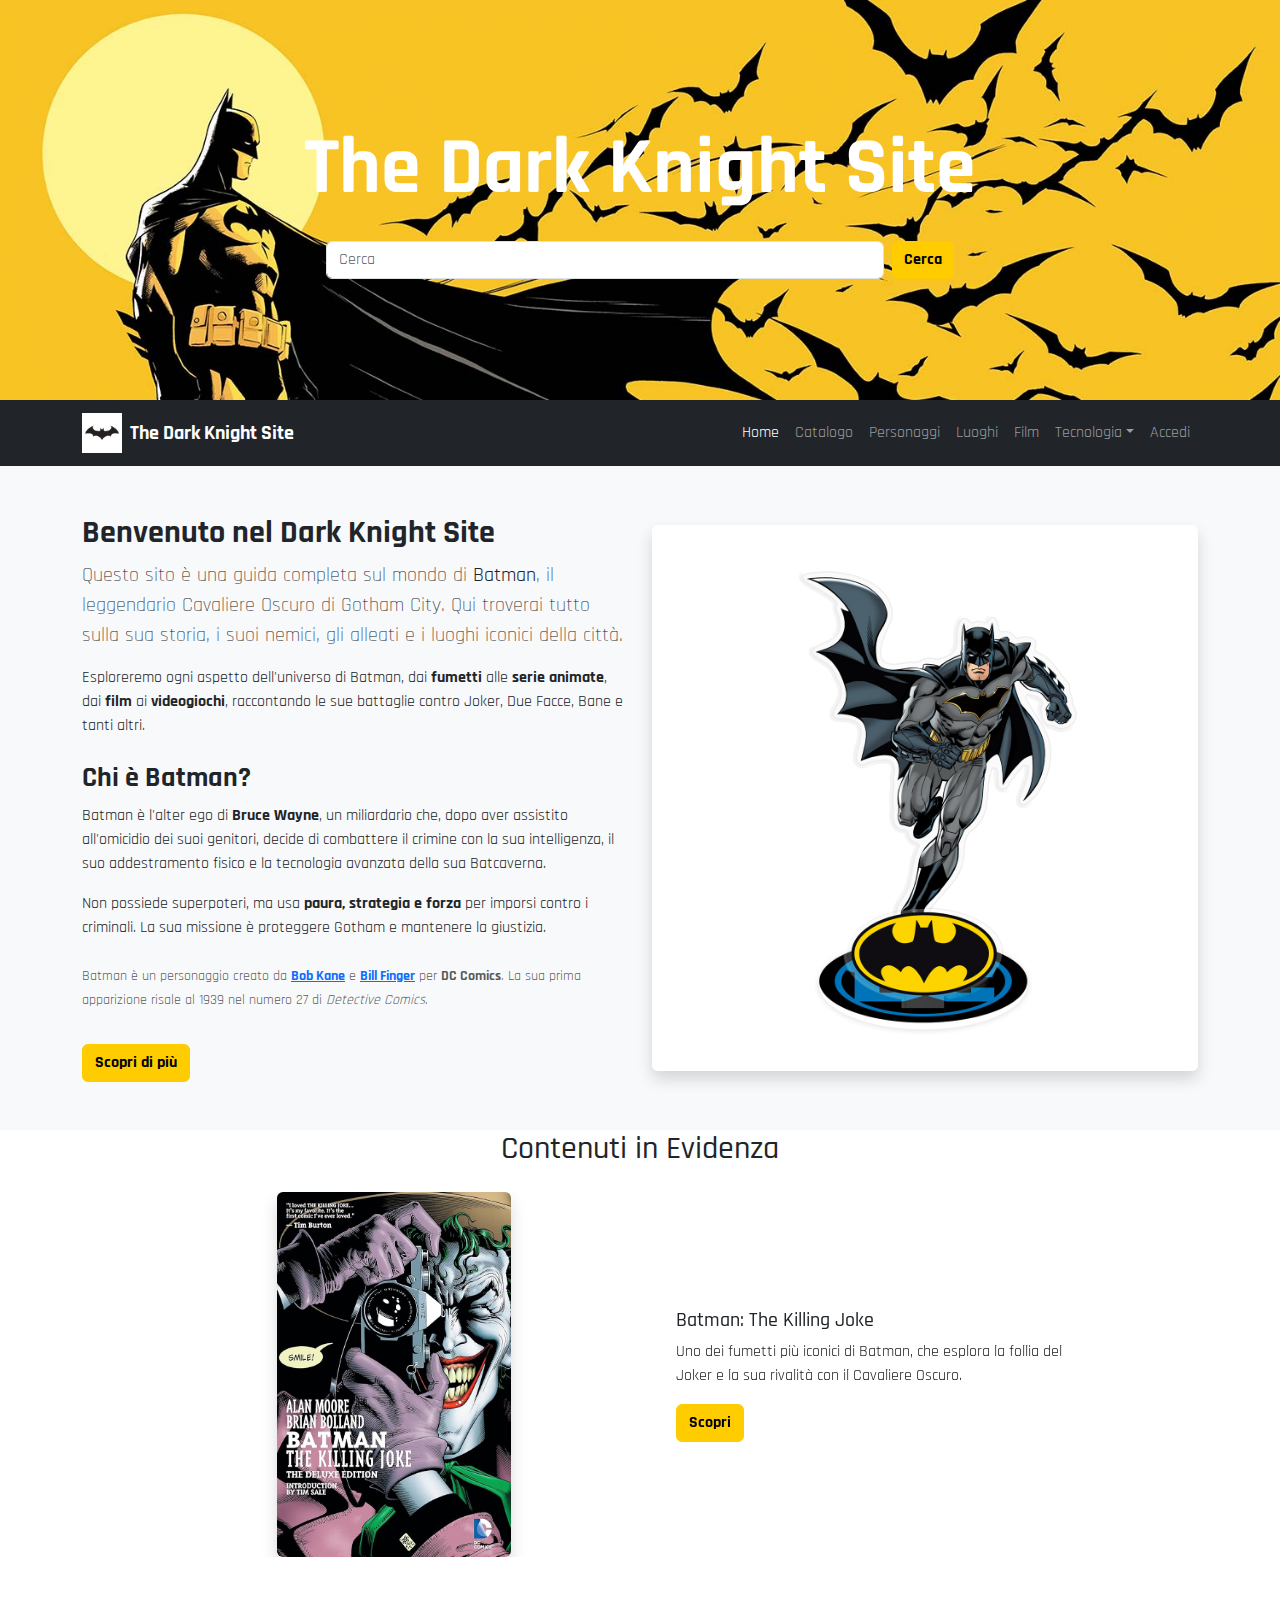
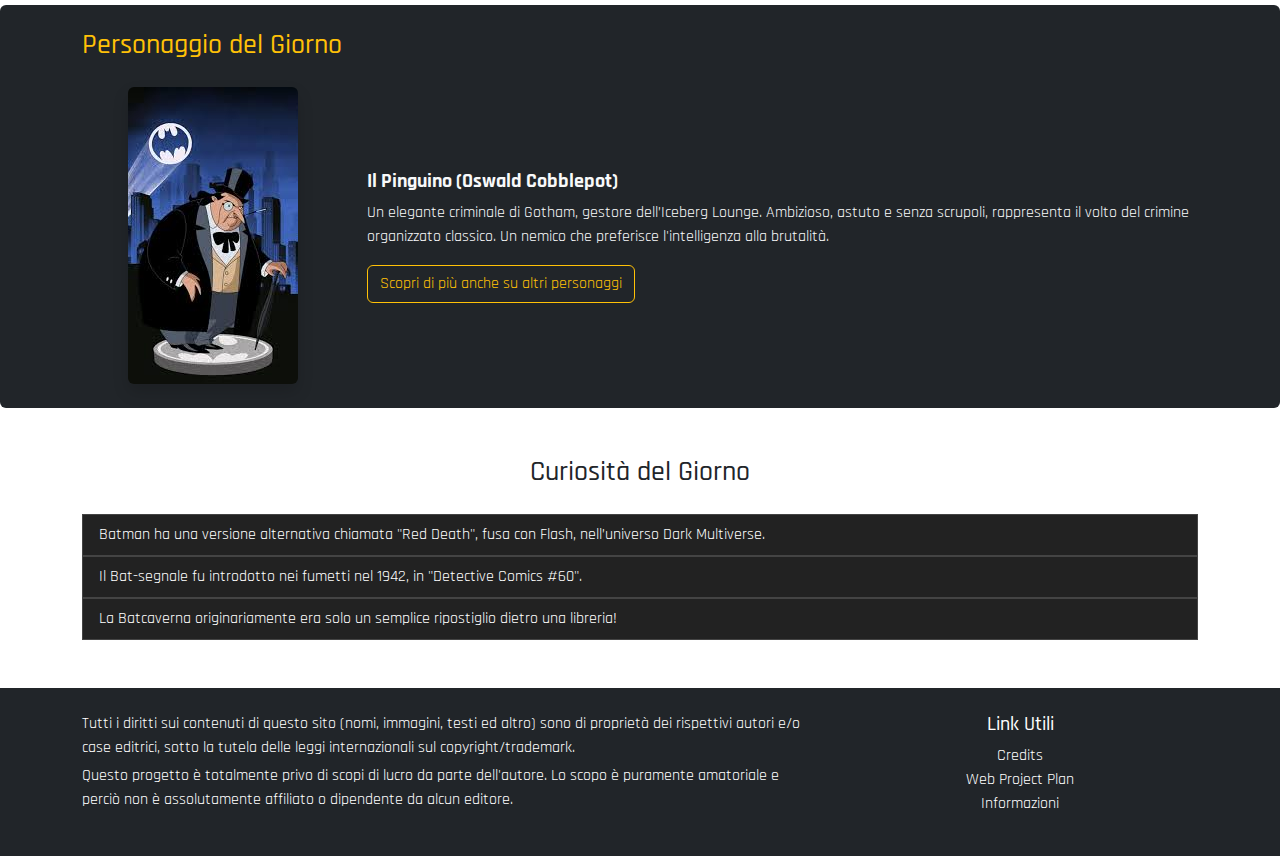
<file: index.html>
<!DOCTYPE html>
<html lang="it">
<head>
    <meta charset="UTF-8">
    <meta name="viewport" content="width=device-width, initial-scale=1.0">
    <title>The Dark Knight Site</title>

        <!-- Metadati Dublin Core -->
        <link rel="schema.DC" href="http://purl.org/dc/elements/1.1/"/>

        <META name="DC.Title" content="Batman Universe - Catalogo Digitale"/>
        <META name="DC.Creator" content="Thomas Gualandi"/>
        <META name="DC.Subject" content="Batman, Catalogo, Personaggi, Film, Tecnologia"/>
        <META name="DC.Description" content="Guida completa all'universo di Batman: storia, nemici, alleati, luoghi, film, fumetti e videogiochi dedicati al Cavaliere Oscuro."/>
        <META name="DC.Publisher" content="Github Pages"/>
        <META name="DC.Date" content="2025/03/22"/>
        <META name="DC.Type" content="Catalogo web interattivo"/>
        <META name="DC.Format" content="Sito web"/>
        <META name="DC.Source" content="Batman - Personaggio creato da Bob Kane e Bill Finger per DC Comics"/>
        <META name="DC.Language" content="It"/>

    <!-- Bootstrap CSS -->
    <link href="https://cdn.jsdelivr.net/npm/bootstrap@5.3.3/dist/css/bootstrap.min.css" rel="stylesheet">

    <!-- Bootstrap JS -->
    <script src="https://cdn.jsdelivr.net/npm/bootstrap@5.3.3/dist/js/bootstrap.bundle.min.js"></script>

    <link href="https://fonts.googleapis.com/css2?family=Rajdhani:wght@400;600;700&display=swap" rel="stylesheet">

    
    
<!-- CSS Personalizzato -->
<link rel="stylesheet" href="style/style.css"/>

</head>

<body>

   <!-- Header -->
<header class="bg-primary text-white py-5">
    <div class="container text-center">
        <h1 class="display-1 fw-bold">The Dark Knight Site</h1>

        <!-- Search Bar  -->
        <form class="d-flex justify-content-center mt-4" role="search">
            <input class="form-control me-2 w-50" type="search" placeholder="Cerca" aria-label="Search">
            <button class="btn btn-warning" type="submit">Cerca</button>
        </form>
    </div>
</header>


    <!-- Navbar -->
    <nav class="navbar navbar-expand-lg navbar-dark bg-dark sticky-top">
        <div class="container">
            <a class="navbar-brand d-flex align-items-center" href="index.html">
                <img src="immagini/logo.webp" alt="Logo Batman" class="me-2" style="width: 40px; height: auto;">
                <span class="fw-bold">The Dark Knight Site</span>
            </a>
            <button class="navbar-toggler" type="button" data-bs-toggle="collapse" data-bs-target="#navbarNav"
                aria-controls="navbarNav" aria-expanded="false" aria-label="Toggle navigation">
                <span class="navbar-toggler-icon"></span>
            </button>
            
            
            <div class="collapse navbar-collapse" id="navbarNav">
                <ul class="navbar-nav ms-auto">
                    <li class="nav-item"><a class="nav-link active" href="index.html">Home</a></li>
                    <li class="nav-item"><a class="nav-link" href="html/catalogo.html">Catalogo</a></li>
                    <li class="nav-item"><a class="nav-link" href="html/personaggi.html">Personaggi</a></li>
                    <li class="nav-item"><a class="nav-link" href="html/luoghi.html">Luoghi</a></li>
                    <li class="nav-item"><a class="nav-link" href="html/film_batman.html">Film</a></li>
                    <li class="nav-item dropdown">
                        <a class="nav-link dropdown-toggle" href="#" id="filmDropdown" role="button" data-bs-toggle="dropdown"
                            aria-expanded="false">Tecnologia</a>
                        <ul class="dropdown-menu dropdown-menu-dark" aria-labelledby="filmDropdown">
                            <li><a class="dropdown-item" href="html/batmobile.html">Batmobile</a></li>
                            <li><a class="dropdown-item" href="#">Batcaverna</a></li>
                            <li><a class="dropdown-item" href="#">Gadget</a></li>
                        </ul>
                    </li>
                    <li class="nav-item"><a class="nav-link" href="html/accedi.html">Accedi</a></li>
                </ul>

               
            </div>
        </div>
    </nav>

 <!-- Main Content -->
<main class="py-5 bg-light">
    <div class="container">
        <div class="row align-items-center">
            <!-- Testo -->
            <div class="col-md-6 mb-4 mb-md-0">
                <h2 class="fw-bold">Benvenuto nel Dark Knight Site</h2>
                <p class="lead">
                    Questo sito è una guida completa sul mondo di <strong>Batman</strong>, il leggendario Cavaliere Oscuro di Gotham City. Qui troverai tutto sulla sua storia, i suoi nemici, gli alleati e i luoghi iconici della città.
                </p>
                <p>
                    Esploreremo ogni aspetto dell'universo di Batman, dai <strong>fumetti</strong> alle <strong>serie animate</strong>, dai <strong>film</strong> ai <strong>videogiochi</strong>, raccontando le sue battaglie contro Joker, Due Facce, Bane e tanti altri.
                </p>
                <h3 class="fw-bold mt-4">Chi è Batman?</h3>
                <p>
                    Batman è l'alter ego di <strong>Bruce Wayne</strong>, un miliardario che, dopo aver assistito all'omicidio dei suoi genitori, decide di combattere il crimine con la sua intelligenza, il suo addestramento fisico e la tecnologia avanzata della sua Batcaverna.
                </p>
                <p>
                    Non possiede superpoteri, ma usa <strong>paura, strategia e forza</strong> per imporsi contro i criminali. La sua missione è proteggere Gotham e mantenere la giustizia.
                </p>
                <p class="mt-4">
                    <small class="text-muted">
                        Batman è un personaggio creato da 
                        <a href="#" data-bs-toggle="modal" data-bs-target="#modalAutori"><strong>Bob Kane</strong></a> 
                        e 
                        <a href="#" data-bs-toggle="modal" data-bs-target="#modalAutori"><strong>Bill Finger</strong></a> 
                        per <strong>DC Comics</strong>. La sua prima apparizione risale al 1939 nel numero 27 di <em>Detective Comics</em>.
                    </small>
                </p>
                
                <a href="html/catalogo.html" class="btn btn-primary mt-3">Scopri di più</a>
            </div>
            <!-- Immagine -->
            <div class="col-md-6 text-center">
                <img src="./immagini/batman_cos'è.jpg" alt="Batman" class="img-fluid rounded shadow">
            </div>
        </div>
    </div>
</main>


  <!-- Contenuti in evidenza -->
<section class="mb-5">
    <h2 class="text-center mb-4">Contenuti in Evidenza</h2>
    <div id="carouselContenuti" class="carousel slide w-75 mx-auto" data-bs-ride="carousel data-bs-interval=3000">
        <div class="carousel-inner">
            <!-- Batman: The Killing Joke -->
            <div class="carousel-item active">
                <div class="row align-items-center">
                    <div class="col-md-6">
                        <img src="./immagini/killing_joke.jpg" width="40%" class="img-fluid rounded shadow mx-auto d-block" alt="Batman The Killing Joke">
                    </div>
                    <div class="col-md-6">
                        <div class="px-4">
                            <h5>Batman: The Killing Joke</h5>
                            <p>Uno dei fumetti più iconici di Batman, che esplora la follia del Joker e la sua rivalità con il Cavaliere Oscuro.</p>
                            <a href="html/pagina_item.html" class="btn btn-primary">Scopri</a>
                        </div>
                    </div>
                </div>
            </div>

            <!-- Il Cavaliere Oscuro (Film) -->
            <div class="carousel-item">
                <div class="row align-items-center">
                    <div class="col-md-6">
                        <img src="./immagini/dark_knight.jpeg" width="60%" class="img-fluid rounded shadow mx-auto d-block" alt="Il Cavaliere Oscuro">
                    </div>
                    <div class="col-md-6">
                        <div class="px-4">
                            <h5>Il Cavaliere Oscuro (2008)</h5>
                            <p>Uno dei migliori film di Batman con Heath Ledger nei panni del Joker, un capolavoro del cinema.</p>
                            <a href="html/film_batman.html" class="btn btn-primary">Guarda</a>
                        </div>
                    </div>
                </div>
            </div>

            <!-- La Batmobile -->
            <div class="carousel-item">
                <div class="row align-items-center">
                    <div class="col-md-6">
                        <img src="./immagini/batmobile.webp" width="40%" class="img-fluid rounded shadow mx-auto d-block" alt="Batmobile">
                    </div>
                    <div class="col-md-6">
                        <div class="px-4">
                            <h5>La Batmobile</h5>
                            <p>Il leggendario veicolo di Batman, con vari modelli visti nei fumetti, film e serie animate.</p>
                            <a href="#" class="btn btn-primary">Esplora</a>
                        </div>
                    </div>
                </div>
            </div>
        </div>

        <!-- Controlli del Carosello -->
        <button class="carousel-control-prev" type="button" data-bs-target="#carouselContenuti" data-bs-slide="prev">
            <span class="carousel-control-prev-icon" aria-hidden="true"></span>
            <span class="visually-hidden">Precedente</span>
        </button>
        <button class="carousel-control-next" type="button" data-bs-target="#carouselContenuti" data-bs-slide="next">
            <span class="carousel-control-next-icon" aria-hidden="true"></span>
            <span class="visually-hidden">Successivo</span>
        </button>
    </div>
</section>

<section class="my-5 bg-dark text-light p-4 rounded">
    <div class="container">
      <h3 class="text-warning mb-4"> Personaggio del Giorno</h3>
      <div class="row align-items-center">
        <div class="col-md-3 text-center">
          <img src="immagini/pinguino_antagonista.jpeg" alt="Il Pinguino" class="img-fluid rounded shadow">
        </div>
        <div class="col-md-9">
          <h5 class="fw-bold">Il Pinguino (Oswald Cobblepot)</h5>
          <p>
            Un elegante criminale di Gotham, gestore dell’Iceberg Lounge. Ambizioso, astuto e senza scrupoli, rappresenta il volto del crimine organizzato classico. Un nemico che preferisce l'intelligenza alla brutalità.
          </p>
          <a href="html/personaggi.html" class="btn btn-outline-warning">Scopri di più anche su altri personaggi</a>
        </div>
      </div>
    </div>
  </section>

  <section class="my-5">
    <div class="container">
      <h3 class="text-center text-dark mb-4"> Curiosità del Giorno</h3>
      <ul class="list-group list-group-flush">
        <li class="list-group-item">Batman ha una versione alternativa chiamata "Red Death", fusa con Flash, nell’universo Dark Multiverse.</li>
        <li class="list-group-item">Il Bat-segnale fu introdotto nei fumetti nel 1942, in "Detective Comics #60".</li>
        <li class="list-group-item">La Batcaverna originariamente era solo un semplice ripostiglio dietro una libreria!</li>
      </ul>
    </div>
  </section>
  
  

<!-- Modale unica per Kane e Finger con immagine -->
<div class="modal fade" id="modalAutori" tabindex="-1" aria-labelledby="modalAutoriLabel" aria-hidden="true">
    <div class="modal-dialog modal-dialog-centered modal-lg">
      <div class="modal-content">
        <div class="modal-header">
          <h5 class="modal-title" id="modalAutoriLabel">I creatori di Batman</h5>
          <button type="button" class="btn-close" data-bs-dismiss="modal" aria-label="Chiudi"></button>
        </div>
        <div class="modal-body">
          <div class="row">
            <!-- Immagine -->
            <div class="col-md-5 mb-3 mb-md-0 text-center">
              <img src="immagini/creatori_batman.jpeg" alt="Bob Kane e Bill Finger" class="img-fluid rounded shadow">
            </div>
            <!-- Testo -->
            <div class="col-md-7">
              <p><strong>Bob Kane</strong> è il fumettista ufficialmente riconosciuto come il creatore di Batman. Propose il personaggio alla DC Comics nel 1939.</p>
              <p><strong>Bill Finger</strong>, spesso rimasto nell’ombra, contribuì in modo determinante all’identità di Batman: ideò il costume, Gotham City, e personaggi iconici come Joker e Catwoman. Solo molti anni dopo ha ricevuto il giusto riconoscimento come co-creatore.</p>
              <p>Insieme, hanno dato vita a uno degli eroi più iconici della cultura pop.</p>
            </div>
          </div>
        </div>
      </div>
    </div>
  </div>
  
  


<!-- Footer -->
<footer class="bg-dark text-white py-4">
    <div class="container">
        <div class="row">
            <!-- Testo legale -->
            <div class="col-md-8">
                <p class="mb-1">
                    Tutti i diritti sui contenuti di questo sito (nomi, immagini, testi ed altro) sono di proprietà dei rispettivi autori e/o case editrici, sotto la tutela delle leggi internazionali sul copyright/trademark.
                </p>
                <p class="mb-0">
                    Questo progetto è totalmente privo di scopi di lucro da parte dell'autore. Lo scopo è puramente amatoriale e perciò non è assolutamente affiliato o dipendente da alcun editore.
                </p>
            </div>
            <!-- Link Utili -->
            <div class="col-md-4 text-center">
                <h5 class="mb-2">Link Utili</h5>
                <ul class="list-unstyled">
                    <li><a href="#" class="text-white text-decoration-none">Credits</a></li>
                    <li><a href="html/WebProjectPlan.html" class="text-white text-decoration-none">Web Project Plan</a></li>
                    <li><a href="#" class="text-white text-decoration-none">Informazioni</a></li>
                </ul>
            </div>
        </div>
    </div>
</footer>


</body>
</html>
</file>
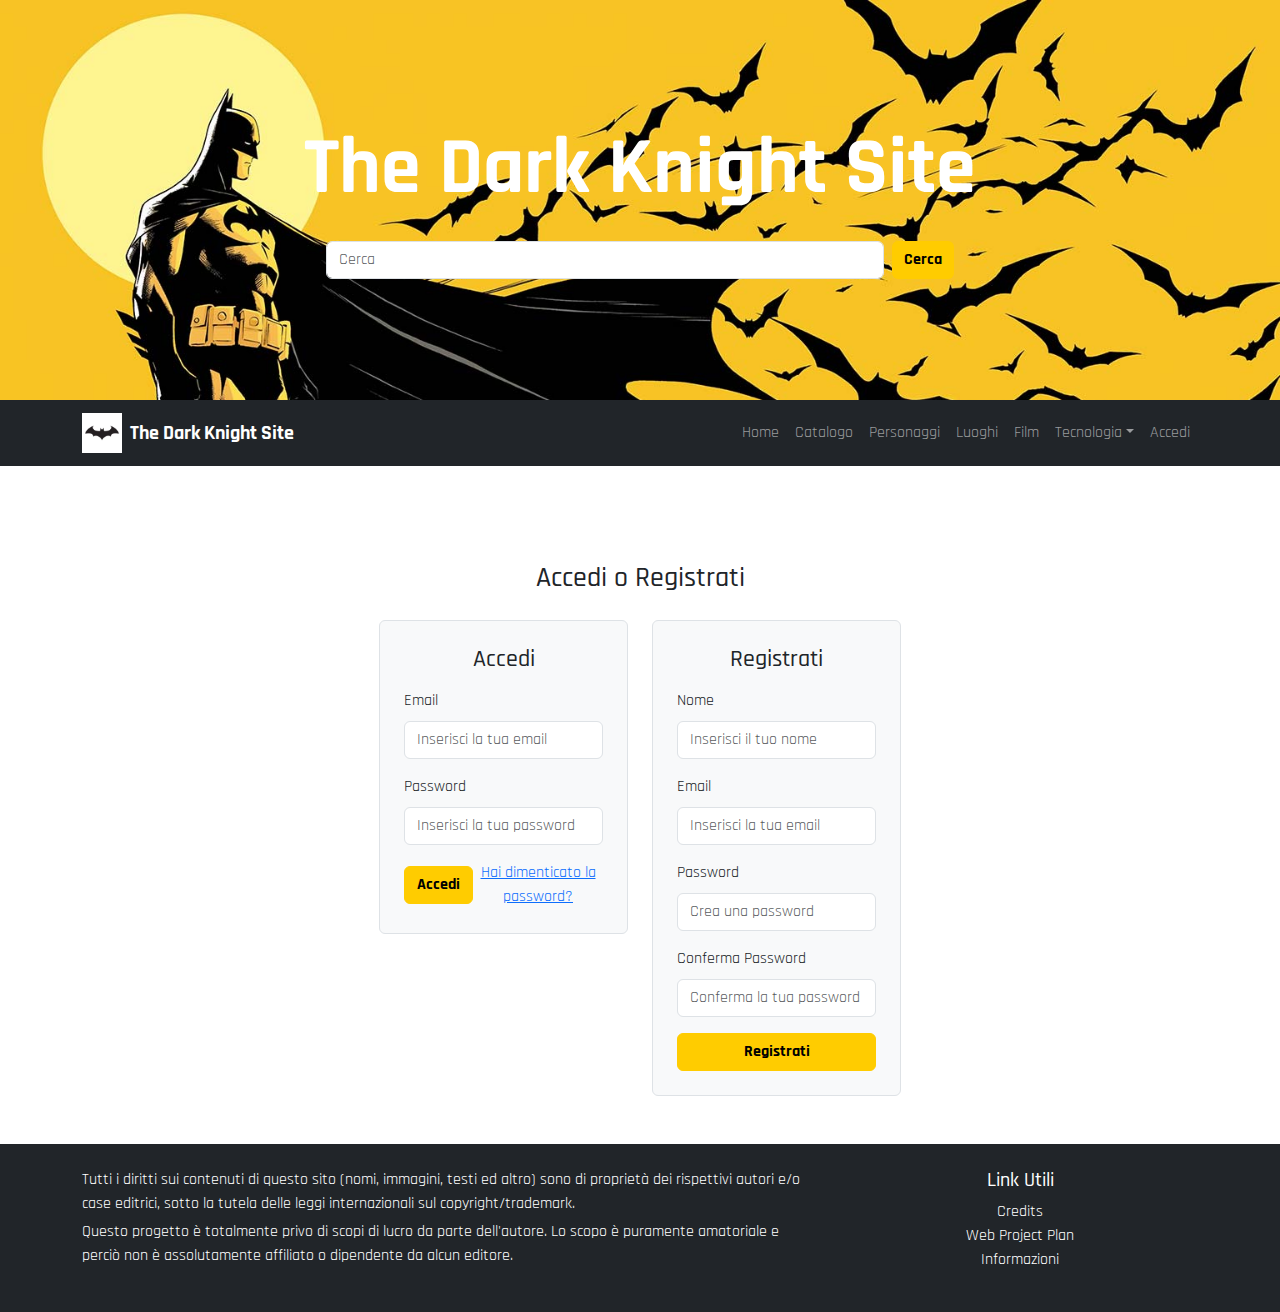
<file: html/accedi.html>
<!DOCTYPE html>
<html lang="it">
<head>
    <meta charset="UTF-8">
    <meta name="viewport" content="width=device-width, initial-scale=1.0">
    <title>The Dark Knight Site</title>

    <!-- Metadati Dublin Core -->
    <link rel="schema.DC" href="http://purl.org/dc/elements/1.1/"/>

    
    <META name="DC.Title" content="Batman Universe - Catalogo Digitale"/>
    <META name="DC.Creator" content="Thomas Gualandi"/>
    <META name="DC.Subject" content="Batman, Catalogo, Personaggi, Film, Tecnologia"/>
    <META name="DC.Description" content="Guida completa all'universo di Batman: storia, nemici, alleati, luoghi, film, fumetti e videogiochi dedicati al Cavaliere Oscuro."/>
    <META name="DC.Publisher" content="Github Pages"/>
    <META name="DC.Date" content="2025/03/22"/>
    <META name="DC.Type" content="Catalogo web interattivo"/>
    <META name="DC.Format" content="Sito web"/>
    <META name="DC.Source" content="Batman - Personaggio creato da Bob Kane e Bill Finger per DC Comics"/>
    <META name="DC.Language" content="It"/>


    <!-- Bootstrap CSS -->
    <link href="https://cdn.jsdelivr.net/npm/bootstrap@5.3.3/dist/css/bootstrap.min.css" rel="stylesheet">

    <!-- Bootstrap JS -->
    <script src="https://cdn.jsdelivr.net/npm/bootstrap@5.3.3/dist/js/bootstrap.bundle.min.js"></script>

    <link href="https://fonts.googleapis.com/css2?family=Rajdhani:wght@400;600;700&display=swap" rel="stylesheet">

    
    
<!-- CSS Personalizzato -->
<link rel="stylesheet" href="../style/style.css"/>

</head>



</style>
<body>

      <!-- Header -->
<header class="bg-primary text-white py-5">
    <div class="container text-center">
        <h1 class="display-1 fw-bold">The Dark Knight Site</h1>

        <!-- Search Bar sotto al titolo -->
        <form class="d-flex justify-content-center mt-4" role="search">
            <input class="form-control me-2 w-50" type="search" placeholder="Cerca" aria-label="Search">
            <button class="btn btn-warning" type="submit">Cerca</button>
        </form>
    </div>
</header>


    <!-- Navbar -->
    <nav class="navbar navbar-expand-lg navbar-dark bg-dark sticky-top">
        <div class="container">
            <a class="navbar-brand d-flex align-items-center" href="../index.html">
                <img src="../immagini/logo.webp" alt="Logo Batman" class="me-2" style="width: 40px; height: auto;">
                <span class="fw-bold">The Dark Knight Site</span>
            </a>
            <button class="navbar-toggler" type="button" data-bs-toggle="collapse" data-bs-target="#navbarNav"
                aria-controls="navbarNav" aria-expanded="false" aria-label="Toggle navigation">
                <span class="navbar-toggler-icon"></span>
            </button>
            
            
            <div class="collapse navbar-collapse" id="navbarNav">
                <ul class="navbar-nav ms-auto">
                    <li class="nav-item"><a class="nav-link " href="../index.html">Home</a></li>
                    <li class="nav-item"><a class="nav-link" href="catalogo.html">Catalogo</a></li>
                    <li class="nav-item"><a class="nav-link" href="personaggi.html">Personaggi</a></li>
                    <li class="nav-item"><a class="nav-link" href="luoghi.html">Luoghi</a></li>
                    <li class="nav-item"><a class="nav-link" href="film_batman.html">Film</a></li>
                    <li class="nav-item dropdown">
                        <a class="nav-link dropdown-toggle" href="#" id="filmDropdown" role="button" data-bs-toggle="dropdown"
                            aria-expanded="false">Tecnologia</a>
                        <ul class="dropdown-menu dropdown-menu-dark" aria-labelledby="filmDropdown">
                            <li><a class="dropdown-item" href="batmobile.html">Batmobile</a></li>
                            <li><a class="dropdown-item" href="#">Batcaverna</a></li>
                            <li><a class="dropdown-item" href="#">Gadget</a></li>
                        </ul>
                    </li>
                    <li class="nav-item"><a class="nav-link" href="accedi.html">Accedi</a></li>
                </ul>

               
            </div>
        </div>
    </nav>

    <main class="container py-5">
        <div class="row justify-content-center">
            <div class="col-md-6">
<!-- Titolo e tabs -->
<div class="container mt-5">
    <h3 class="text-center mb-4">Accedi o Registrati</h3>
    <div class="row">
        <!-- Colonna Login -->
        <div class="col-md-6">
            <div class="border p-4 rounded bg-light">
                <h4 class="text-center mb-3">Accedi</h4>
                <form>
                    <div class="mb-3">
                        <label for="loginEmail" class="form-label">Email</label>
                        <input type="email" class="form-control" id="loginEmail" placeholder="Inserisci la tua email">
                    </div>
                    <div class="mb-3">
                        <label for="loginPassword" class="form-label">Password</label>
                        <input type="password" class="form-control" id="loginPassword" placeholder="Inserisci la tua password">
                    </div>
                    <div class="d-flex justify-content-between align-items-center">
                        <button type="submit" class="btn btn-primary">Accedi</button>
                        <a href="#" class="text-primary text-center text-decoration-underline">Hai dimenticato la password?</a>
                    </div>
                </form>
            </div>
        </div>
        <!-- Colonna Registrazione -->
        <div class="col-md-6">
            <div class="border p-4 rounded bg-light">
                <h4 class="text-center mb-3">Registrati</h4>
                <form>
                    <div class="mb-3">
                        <label for="registerName" class="form-label">Nome</label>
                        <input type="text" class="form-control" id="registerName" placeholder="Inserisci il tuo nome">
                    </div>
                    <div class="mb-3">
                        <label for="registerEmail" class="form-label">Email</label>
                        <input type="email" class="form-control" id="registerEmail" placeholder="Inserisci la tua email">
                    </div>
                    <div class="mb-3">
                        <label for="registerPassword" class="form-label">Password</label>
                        <input type="password" class="form-control" id="registerPassword" placeholder="Crea una password">
                    </div>
                    <div class="mb-3">
                        <label for="registerConfirmPassword" class="form-label">Conferma Password</label>
                        <input type="password" class="form-control" id="registerConfirmPassword" placeholder="Conferma la tua password">
                    </div>
                    <button type="submit" class="btn btn-primary w-100">Registrati</button>
                </form>
            </div>
        </div>
    </div>
</div>

            </div>
        </div>
    </main>


    <!-- Footer -->
<footer class="bg-dark text-white py-4">
    <div class="container">
        <div class="row">
            <!-- Testo legale -->
            <div class="col-md-8">
                <p class="mb-1">
                    Tutti i diritti sui contenuti di questo sito (nomi, immagini, testi ed altro) sono di proprietà dei rispettivi autori e/o case editrici, sotto la tutela delle leggi internazionali sul copyright/trademark.
                </p>
                <p class="mb-0">
                    Questo progetto è totalmente privo di scopi di lucro da parte dell'autore. Lo scopo è puramente amatoriale e perciò non è assolutamente affiliato o dipendente da alcun editore.
                </p>
            </div>
            <!-- Link Utili -->
            <div class="col-md-4 text-center">
                <h5 class="mb-2">Link Utili</h5>
                <ul class="list-unstyled">
                    <li><a href="#" class="text-white text-decoration-none">Credits</a></li>
                    <li><a href="WebProjectPlan.html" class="text-white text-decoration-none">Web Project Plan</a></li>
                    <li><a href="#" class="text-white text-decoration-none">Informazioni</a></li>
                </ul>
            </div>
        </div>
    </div>
</footer>


</body>
</html>
</file>
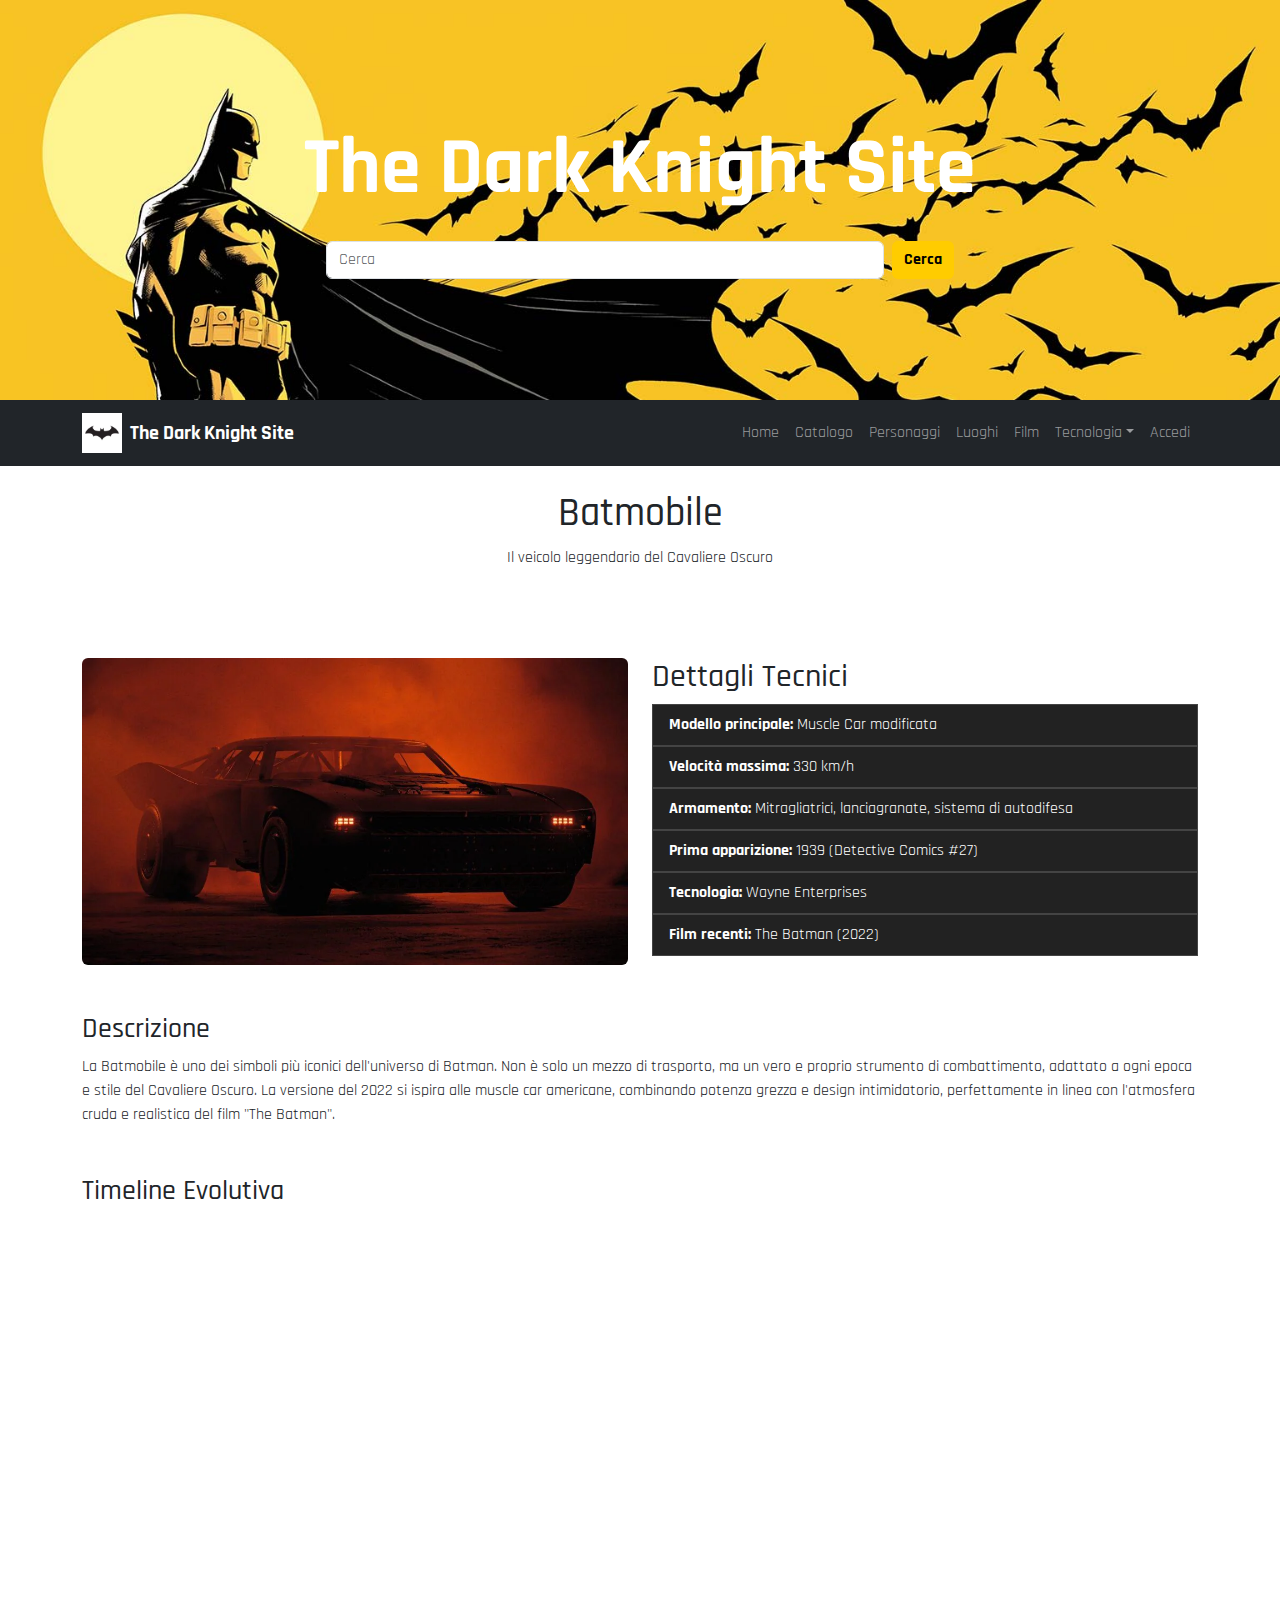
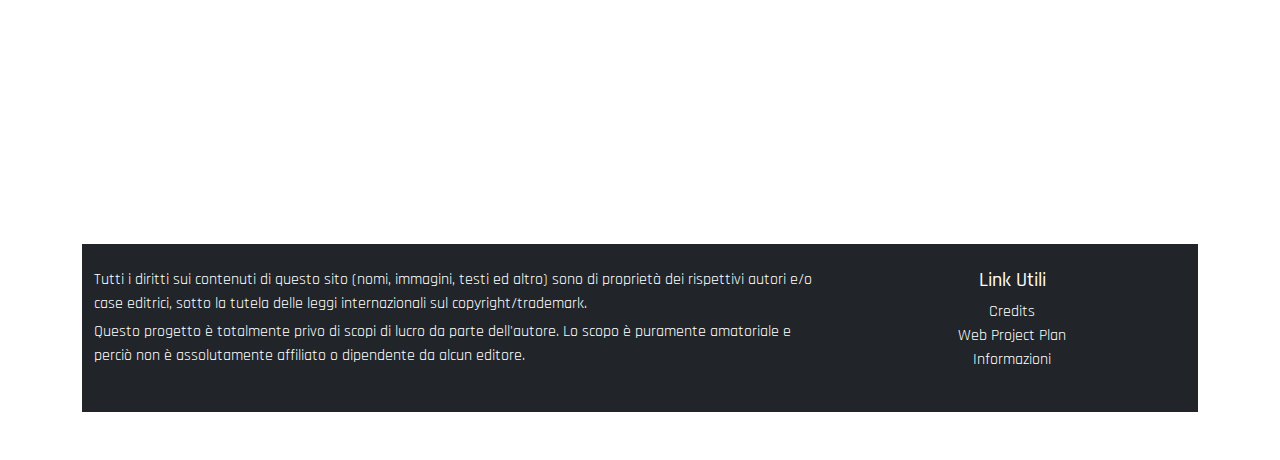
<file: html/batmobile.html>
<!DOCTYPE html>
<html lang="it">
<head>
    <meta charset="UTF-8">
    <meta name="viewport" content="width=device-width, initial-scale=1.0">
    <title>The Dark Knight Site</title>

     <!-- Metadati Dublin Core -->
     <link rel="schema.DC" href="http://purl.org/dc/elements/1.1/"/>

     <META name="DC.Title" content="Batman Universe - Catalogo Digitale"/>
     <META name="DC.Creator" content="Thomas Gualandi"/>
     <META name="DC.Subject" content="Batman, Catalogo, Personaggi, Film, Tecnologia"/>
     <META name="DC.Description" content="Guida completa all'universo di Batman: storia, nemici, alleati, luoghi, film, fumetti e videogiochi dedicati al Cavaliere Oscuro."/>
     <META name="DC.Publisher" content="Github Pages"/>
     <META name="DC.Date" content="2025/03/22"/>
     <META name="DC.Type" content="Catalogo web interattivo"/>
     <META name="DC.Format" content="Sito web"/>
     <META name="DC.Source" content="Batman - Personaggio creato da Bob Kane e Bill Finger per DC Comics"/>
     <META name="DC.Language" content="It"/>

    
    <!-- Bootstrap CSS -->
    <link href="https://cdn.jsdelivr.net/npm/bootstrap@5.3.3/dist/css/bootstrap.min.css" rel="stylesheet">

    <!-- Bootstrap JS -->
    <script src="https://cdn.jsdelivr.net/npm/bootstrap@5.3.3/dist/js/bootstrap.bundle.min.js"></script>

    <link href="https://fonts.googleapis.com/css2?family=Rajdhani:wght@400;600;700&display=swap" rel="stylesheet">

    
    
<!-- CSS Personalizzato -->
<link rel="stylesheet" href="../style/style.css"/>

</head>

<body>

    <!-- Header -->
<header class="bg-primary text-white py-5">
    <div class="container text-center">
        <h1 class="display-1 fw-bold">The Dark Knight Site</h1>

        <!-- Search Bar -->
        <form class="d-flex justify-content-center mt-4" role="search">
            <input class="form-control me-2 w-50" type="search" placeholder="Cerca" aria-label="Search">
            <button class="btn btn-warning" type="submit">Cerca</button>
        </form>
    </div>
</header>


    <!-- Navbar -->
    <nav class="navbar navbar-expand-lg navbar-dark bg-dark sticky-top">
        <div class="container">
            <a class="navbar-brand d-flex align-items-center" href="../index.html">
                <img src="../immagini/logo.webp" alt="Logo Batman" class="me-2" style="width: 40px; height: auto;">
                <span class="fw-bold">The Dark Knight Site</span>
            </a>
            <button class="navbar-toggler" type="button" data-bs-toggle="collapse" data-bs-target="#navbarNav"
                aria-controls="navbarNav" aria-expanded="false" aria-label="Toggle navigation">
                <span class="navbar-toggler-icon"></span>
            </button>
            
            
            <div class="collapse navbar-collapse" id="navbarNav">
                <ul class="navbar-nav ms-auto">
                    <li class="nav-item"><a class="nav-link " href="../index.html">Home</a></li>
                    <li class="nav-item"><a class="nav-link" href="catalogo.html">Catalogo</a></li>
                    <li class="nav-item"><a class="nav-link" href="personaggi.html">Personaggi</a></li>
                    <li class="nav-item"><a class="nav-link" href="luoghi.html">Luoghi</a></li>
                    <li class="nav-item"><a class="nav-link" href="film_batman.html">Film</a></li>
                    <li class="nav-item dropdown">
                        <a class="nav-link dropdown-toggle" href="#" id="filmDropdown" role="button" data-bs-toggle="dropdown"
                            aria-expanded="false">Tecnologia</a>
                        <ul class="dropdown-menu dropdown-menu-dark" aria-labelledby="filmDropdown">
                            <li><a class="dropdown-item" href="batmobile.html">Batmobile</a></li>
                            <li><a class="dropdown-item" href="#">Batcaverna</a></li>
                            <li><a class="dropdown-item" href="#">Gadget</a></li>
                        </ul>
                    </li>
                    <li class="nav-item"><a class="nav-link" href="accedi.html">Accedi</a></li>
                </ul>

               
            </div>
        </div>
    </nav>

    
        <section class="py-4 text-center">
            <h1 class="text-yellow">Batmobile</h1>
            <p>Il veicolo leggendario del Cavaliere Oscuro</p>
        </section>
    
        <main class="container py-5">
            <div class="row mb-5">
                <div class="col-md-6">
                    <img src="../immagini/batMobile2.webp" class="img-fluid rounded " alt="Batmobile 2022">
                </div>
                <div class="col-md-6">
                    <h2 class="text-yellow">Dettagli Tecnici</h2>
                    <ul class="list-group list-group-flush">
                        <li class="list-group-item bg-dark text-white"><strong>Modello principale:</strong> Muscle Car modificata</li>
                        <li class="list-group-item bg-dark text-white"><strong>Velocità massima:</strong> 330 km/h</li>
                        <li class="list-group-item bg-dark text-white"><strong>Armamento:</strong> Mitragliatrici, lanciagranate, sistema di autodifesa</li>
                        <li class="list-group-item bg-dark text-white"><strong>Prima apparizione:</strong> 1939 (Detective Comics #27)</li>
                        <li class="list-group-item bg-dark text-white"><strong>Tecnologia:</strong> Wayne Enterprises</li>
                        <li class="list-group-item bg-dark text-white"><strong>Film recenti:</strong> The Batman (2022)</li>
                    </ul>
                </div>
            </div>
    
            <section class="mb-5">
                <h3 class="text-yellow">Descrizione</h3>
                <p>
                    La Batmobile è uno dei simboli più iconici dell'universo di Batman. Non è solo un mezzo di trasporto,
                    ma un vero e proprio strumento di combattimento, adattato a ogni epoca e stile del Cavaliere Oscuro.
                    La versione del 2022 si ispira alle muscle car americane, combinando potenza grezza e design intimidatorio,
                    perfettamente in linea con l'atmosfera cruda e realistica del film "The Batman".
                </p>
            </section>
    
            <section>
                <h3 class="text-yellow">Timeline Evolutiva</h3>
                <div class="ratio ratio-16x9">
                    <iframe src='https://cdn.knightlab.com/libs/timeline3/latest/embed/index.html?source=v2:2PACX-1vSr2GHN4gxtOnb5j7gBMe-0hHM9oWzIuN9KDXDC7oGA1ST7OH-e6_bRj1hsdovzYE-deyJd7KaMd88r&font=Default&lang=en&initial_zoom=2&height=650' width='100%' height='650' webkitallowfullscreen mozallowfullscreen allowfullscreen frameborder='0'></iframe>
                </div>
            </section>
    



    <!-- Footer -->
<footer class="bg-dark text-white py-4">
    <div class="container">
        <div class="row">
            <!-- Testo legale -->
            <div class="col-md-8">
                <p class="mb-1">
                    Tutti i diritti sui contenuti di questo sito (nomi, immagini, testi ed altro) sono di proprietà dei rispettivi autori e/o case editrici, sotto la tutela delle leggi internazionali sul copyright/trademark.
                </p>
                <p class="mb-0">
                    Questo progetto è totalmente privo di scopi di lucro da parte dell'autore. Lo scopo è puramente amatoriale e perciò non è assolutamente affiliato o dipendente da alcun editore.
                </p>
            </div>
            <!-- Link Utili -->
            <div class="col-md-4 text-center">
                <h5 class="mb-2">Link Utili</h5>
                <ul class="list-unstyled">
                    <li><a href="#" class="text-white text-decoration-none">Credits</a></li>
                    <li><a href="WebProjectPlan.html" class="text-white text-decoration-none">Web Project Plan</a></li>
                    <li><a href="#" class="text-white text-decoration-none">Informazioni</a></li>
                </ul>
            </div>
        </div>
    </div>
</footer>


</body>
</html>
</file>
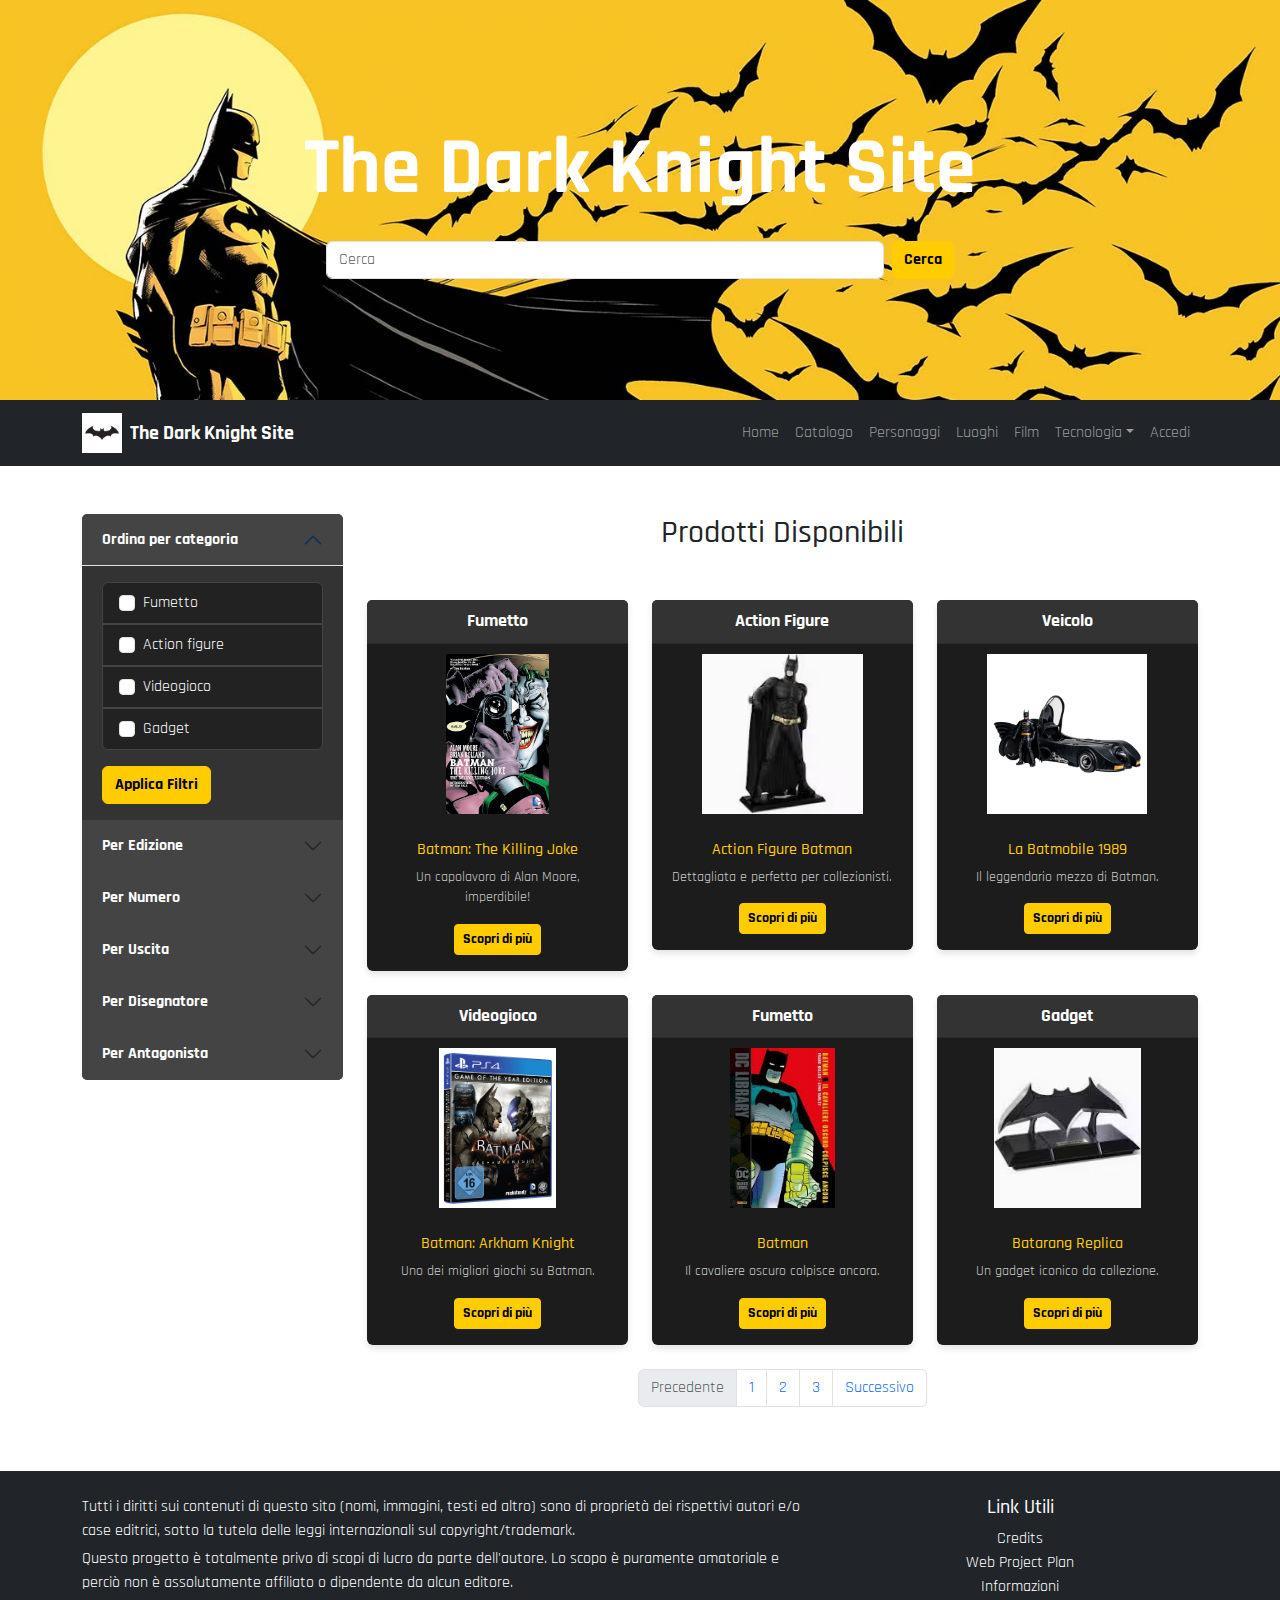
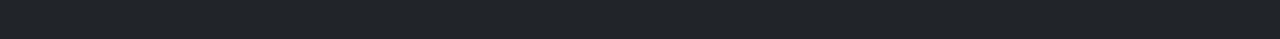
<file: html/catalogo.html>
<!DOCTYPE html>
<html lang="it">
<head>
    <meta charset="UTF-8">
    <meta name="viewport" content="width=device-width, initial-scale=1.0">
    <title>The Dark Knight Site</title>

     <!-- Metadati Dublin Core -->
     <link rel="schema.DC" href="http://purl.org/dc/elements/1.1/"/>

     <META name="DC.Title" content="Batman Universe - Catalogo Digitale"/>
     <META name="DC.Creator" content="Thomas Gualandi"/>
     <META name="DC.Subject" content="Batman, Catalogo, Personaggi, Film, Tecnologia"/>
     <META name="DC.Description" content="Guida completa all'universo di Batman: storia, nemici, alleati, luoghi, film, fumetti e videogiochi dedicati al Cavaliere Oscuro."/>
     <META name="DC.Publisher" content="Github Pages"/>
     <META name="DC.Date" content="2025/03/22"/>
     <META name="DC.Type" content="Catalogo web interattivo"/>
     <META name="DC.Format" content="Sito web"/>
     <META name="DC.Source" content="Batman - Personaggio creato da Bob Kane e Bill Finger per DC Comics"/>
     <META name="DC.Language" content="It"/>

    
    <!-- Bootstrap CSS -->
    <link href="https://cdn.jsdelivr.net/npm/bootstrap@5.3.3/dist/css/bootstrap.min.css" rel="stylesheet">


    <!-- Bootstrap JS -->
    <script src="https://cdn.jsdelivr.net/npm/bootstrap@5.3.3/dist/js/bootstrap.bundle.min.js"></script>

    <link href="https://fonts.googleapis.com/css2?family=Rajdhani:wght@400;600;700&display=swap" rel="stylesheet">

    
    
<!-- CSS Personalizzato -->
<link rel="stylesheet" href="../style/style.css"/>

</head>


<body>

    <!-- Header -->
<header class="bg-primary text-white py-5">
    <div class="container text-center">
        <h1 class="display-1 fw-bold">The Dark Knight Site</h1>

        <!-- Search Bar  -->
        <form class="d-flex justify-content-center mt-4" role="search">
            <input class="form-control me-2 w-50" type="search" placeholder="Cerca" aria-label="Search">
            <button class="btn btn-warning" type="submit">Cerca</button>
        </form>
    </div>
</header>


    <!-- Navbar -->
    <nav class="navbar navbar-expand-lg navbar-dark bg-dark sticky-top">
        <div class="container">
            <a class="navbar-brand d-flex align-items-center" href="../index.html">
                <img src="../immagini/logo.webp" alt="Logo Batman" class="me-2" style="width: 40px; height: auto;">
                <span class="fw-bold">The Dark Knight Site</span>
            </a>
            <button class="navbar-toggler" type="button" data-bs-toggle="collapse" data-bs-target="#navbarNav"
                aria-controls="navbarNav" aria-expanded="false" aria-label="Toggle navigation">
                <span class="navbar-toggler-icon"></span>
            </button>
            
            
            <div class="collapse navbar-collapse" id="navbarNav">
                <ul class="navbar-nav ms-auto">
                    <li class="nav-item"><a class="nav-link " href="../index.html">Home</a></li>
                    <li class="nav-item"><a class="nav-link" href="catalogo.html">Catalogo</a></li>
                    <li class="nav-item"><a class="nav-link" href="personaggi.html">Personaggi</a></li>
                    <li class="nav-item"><a class="nav-link" href="luoghi.html">Luoghi</a></li>
                    <li class="nav-item"><a class="nav-link" href="film_batman.html">Film</a></li>
                    <li class="nav-item dropdown">
                        <a class="nav-link dropdown-toggle" href="#" id="filmDropdown" role="button" data-bs-toggle="dropdown"
                            aria-expanded="false">Tecnologia</a>
                        <ul class="dropdown-menu dropdown-menu-dark" aria-labelledby="filmDropdown">
                            <li><a class="dropdown-item" href="batmobile.html">Batmobile</a></li>
                            <li><a class="dropdown-item" href="#">Batcaverna</a></li>
                            <li><a class="dropdown-item" href="#">Gadget</a></li>
                        </ul>
                    </li>
                    <li class="nav-item"><a class="nav-link" href="accedi.html">Accedi</a></li>
                </ul>

               
            </div>
        </div>
    </nav>


    <!-- Main Content -->
<main class="container py-5">
    <div class="row">
 <!-- Filtri  -->
 <aside class="col-md-3 mb-4">
    <div class="accordion" id="accordionFiltri">

        <!-- Filtro per Serie -->
        <div class="accordion-item">
            <h2 class="accordion-header">
                <button class="accordion-button" type="button" data-bs-toggle="collapse" data-bs-target="#filtraPerCategoria" aria-expanded="true">
                    Ordina per categoria
                </button>
            </h2>
            <div id="filtraSerie" class="accordion-collapse collapse show">
                <div class="accordion-body">
                    <ul class="list-group">
                        <li class="list-group-item">
                            <input class="form-check-input me-1" type="checkbox" value="classico" id="checkFumetto">
                            <label class="form-check-label" for="checkFumetto">Fumetto</label>
                        </li>
                        <li class="list-group-item">
                            <input class="form-check-input me-1" type="checkbox" value="z" id="checkActionFigure">
                            <label class="form-check-label" for="checkActionFigure">Action figure</label>
                        </li>
                        <li class="list-group-item">
                            <input class="form-check-input me-1" type="checkbox" value="super" id="checkVideogioco">
                            <label class="form-check-label" for="checkVideogioco">Videogioco</label>
                        </li>
                        <li class="list-group-item">
                            <input class="form-check-input me-1" type="checkbox" value="gt" id="checkGadget">
                            <label class="form-check-label" for="checkGadget">Gadget</label>
                        </li>
                    </ul>
                    <button class="btn btn-primary mt-3">Applica Filtri</button>
                </div>
            </div>
        </div>
        <!-- Filtro per Edizione -->
        <div class="accordion-item">
            <h2 class="accordion-header">
                <button class="accordion-button collapsed" type="button" data-bs-toggle="collapse" data-bs-target="#filtraEdizione" aria-expanded="false">
                    Per Edizione
                </button>
            </h2>
            <div id="filtraEdizione" class="accordion-collapse collapse">
                <div class="accordion-body text-white">
                    <p>Seleziona l'edizione del volume:</p>
                    <ul class="list-group">
                        <li class="list-group-item">
                            <input class="form-check-input me-1" type="checkbox" value="ultimate" id="checkUltimate">
                            <label class="form-check-label" for="checkUltimate">Ultimate Edition</label>
                        </li>
                        <li class="list-group-item">
                            <input class="form-check-input me-1" type="checkbox" value="evergreen" id="checkEvergreen">
                            <label class="form-check-label" for="checkEvergreen">Evergreen Edition</label>
                        </li>
                        <li class="list-group-item">
                            <input class="form-check-input me-1" type="checkbox" value="extra" id="checkExtra">
                            <label class="form-check-label" for="checkExtra">Extra Edition</label>
                        </li>
                    </ul>
                    <button class="btn btn-primary mt-3">Applica Filtri</button>
                </div>
            </div>
        </div>

        <!-- Filtro per Numero -->
        <div class="accordion-item">
            <h2 class="accordion-header">
                <button class="accordion-button collapsed" type="button" data-bs-toggle="collapse" data-bs-target="#filtraNumero" aria-expanded="false">
                    Per Numero
                </button>
            </h2>
            <div id="filtraNumero" class="accordion-collapse collapse">
                <div class="accordion-body text-white">
                    <p>Filtra in base al numero</p>
                    <label for="NumeriDa">Da: </label>
                    <input type="number" id="NumeriDa" name="numeri" min="1" max="100" class="form-control mb-3">
                    <label for="NumeriA">A: </label>
                    <input type="number" id="NumeriA" name="numeri" min="1" max="100" class="form-control mb-3">
                    <button class="btn btn-primary">Applica</button>
                </div>
            </div>
        </div>

        <!-- Filtro per Uscita -->
        <div class="accordion-item">
            <h2 class="accordion-header">
                <button class="accordion-button collapsed" type="button" data-bs-toggle="collapse" data-bs-target="#filtraUscita" aria-expanded="false">
                    Per Uscita
                </button>
            </h2>
            <div id="filtraUscita" class="accordion-collapse collapse">
                <div class="accordion-body text-white">
                    <p>Filtra in base all'anno</p>
                    <label for="AnnoDal">Dal: </label>
                    <input type="number" id="AnnoDal" name="anno" min="1939" max="2025" class="form-control mb-3">
                    <label for="AnnoAl">Al: </label>
                    <input type="number" id="AnnoAl" name="anno" min="1939" max="2025" class="form-control mb-3">
                    <button class="btn btn-primary">Applica</button>
                </div>
            </div>
        </div>

        <!-- Filtro per Disegnatore -->
        <div class="accordion-item">
            <h2 class="accordion-header">
                <button class="accordion-button collapsed" type="button" data-bs-toggle="collapse" data-bs-target="#filtraDisegnatore" aria-expanded="false">
                    Per Disegnatore
                </button>
            </h2>
            <div id="filtraDisegnatore" class="accordion-collapse collapse">
                <div class="accordion-body">
                    <ul class="list-group">
                        <li class="list-group-item">
                            <input class="form-check-input me-1" type="checkbox" value="Adams" id="checkAdams">
                            <label class="form-check-label" for="checkAdams">Neal Adams</label>
                        </li>
                        <li class="list-group-item">
                            <input class="form-check-input me-1" type="checkbox" value="Miller" id="checkMiller">
                            <label class="form-check-label" for="checkMiller">Frank Miller</label>
                        </li>
                        <li class="list-group-item">
                            <input class="form-check-input me-1" type="checkbox" value="Capullo" id="checkCapullo">
                            <label class="form-check-label" for="checkCapullo">Greg Capullo</label>
                        </li>
                    </ul>
                    <button class="btn btn-primary mt-3">Applica Filtri</button>
                </div>
            </div>
        </div>

        <!-- Filtro per Antagonisti -->
        <div class="accordion-item">
            <h2 class="accordion-header">
                <button class="accordion-button collapsed" type="button" data-bs-toggle="collapse" data-bs-target="#filtraAntagonisti" aria-expanded="false">
                    Per Antagonista
                </button>
            </h2>
            <div id="filtraAntagonisti" class="accordion-collapse collapse">
                <div class="accordion-body">
                    <ul class="list-group">
                        <li class="list-group-item">
                            <input class="form-check-input me-1" type="checkbox" value="Joke" id="checkJoker">
                            <label class="form-check-label" for="checkJoker">Joker</label>
                        </li>
                        <li class="list-group-item">
                            <input class="form-check-input me-1" type="checkbox" value="SpaventaPasseri" id="checkPasseri">
                            <label class="form-check-label" for="checkPasseri">SpaventaPasseri</label>
                        </li>
                        <li class="list-group-item">
                            <input class="form-check-input me-1" type="checkbox" value="Pinguino" id="checkPinguino">
                            <label class="form-check-label" for="checkPinguino">Pinguino</label>
                        </li>
                    </ul>
                    <button class="btn btn-primary mt-3">Applica Filtri</button>
                </div>
            </div>
        </div>
       
    </div>
</aside>

 <!-- Catalogo -->
<section class="col-md-9">
    <h2 class="text-center mb-5">Prodotti Disponibili</h2>
    <div class="row row-cols-1 row-cols-md-3 g-4 justify-content-center">
        <!-- Card 1: Batman The Killing Joke -->
        <div class="col">
            <div class="card text-center">
                <div class="card-header">Fumetto</div>
                <img src="../immagini/killing_joke.jpg" class="card-img-top" alt="Batman The Killing Joke">
                <div class="card-body">
                    <h6 class="card-title">Batman: The Killing Joke</h6>
                    <p class="card-text">Un capolavoro di Alan Moore, imperdibile!</p>
                    <a href="pagina_item.html" class="btn btn-primary btn-sm">Scopri di più</a>
                </div>
            </div>
        </div>

        <!-- Card 2: Action Figure Batman -->
        <div class="col">
            <div class="card text-center">
                <div class="card-header">Action Figure</div>
                <img src="../immagini/action_figure.avif" class="card-img-top" alt="Action Figure Batman">
                <div class="card-body">
                    <h6 class="card-title">Action Figure Batman</h6>
                    <p class="card-text">Dettagliata e perfetta per collezionisti.</p>
                    <a href="#" class="btn btn-primary btn-sm">Scopri di più</a>
                </div>
            </div>
        </div>

        <!-- Card 3: La Batmobile -->
        <div class="col">
            <div class="card text-center">
                <div class="card-header">Veicolo</div>
                <img src="../immagini/batMobile.jpg" class="card-img-top" alt="Batmobile">
                <div class="card-body">
                    <h6 class="card-title">La Batmobile 1989</h6>
                    <p class="card-text">Il leggendario mezzo di Batman.</p>
                    <a href="#" class="btn btn-primary btn-sm">Scopri di più</a>
                </div>
            </div>
        </div>

        <!-- Card 4: Batman Arkham Knight Videogioco -->
        <div class="col">
            <div class="card text-center">
                <div class="card-header">Videogioco</div>
                <img src="../immagini/arkham_knight.jpg" class="card-img-top" alt="Batman Arkham Knight">
                <div class="card-body">
                    <h6 class="card-title">Batman: Arkham Knight</h6>
                    <p class="card-text">Uno dei migliori giochi su Batman.</p>
                    <a href="#" class="btn btn-primary btn-sm">Scopri di più</a>
                </div>
            </div>
        </div>

        <!-- Card 5: Batman Year One -->
        <div class="col">
            <div class="card text-center">
                <div class="card-header">Fumetto</div>
                <img src="../immagini/cavaliere_colpisce_ancora.jpeg" class="card-img-top" alt="Batman Year One">
                <div class="card-body">
                    <h6 class="card-title">Batman</h6>
                    <p class="card-text">Il cavaliere oscuro colpisce ancora.</p>
                    <a href="#" class="btn btn-primary btn-sm">Scopri di più</a>
                </div>
            </div>
        </div>

        <!-- Card 6: Batarang Replica -->
        <div class="col">
            <div class="card text-center">
                <div class="card-header">Gadget</div>
                <img src="../immagini/batarang.avif" class="card-img-top" alt="Batarang Replica">
                <div class="card-body">
                    <h6 class="card-title">Batarang Replica</h6>
                    <p class="card-text">Un gadget iconico da collezione.</p>
                    <a href="#" class="btn btn-primary btn-sm">Scopri di più</a>
                </div>
            </div>
        </div>
    </div>

    <!-- Paginazione -->
    <nav aria-label="Page navigation" class="mt-4">
        <ul class="pagination justify-content-center">
            <li class="page-item disabled"><a class="page-link">Precedente</a></li>
            <li class="page-item"><a class="page-link" href="#">1</a></li>
            <li class="page-item"><a class="page-link" href="#">2</a></li>
            <li class="page-item"><a class="page-link" href="#">3</a></li>
            <li class="page-item"><a class="page-link" href="#">Successivo</a></li>
        </ul>
    </nav>
</section>


    </div>
</main>


<!-- Footer -->
<footer class="bg-dark text-white py-4">
    <div class="container">
        <div class="row">
            <!-- Testo legale -->
            <div class="col-md-8">
                <p class="mb-1">
                    Tutti i diritti sui contenuti di questo sito (nomi, immagini, testi ed altro) sono di proprietà dei rispettivi autori e/o case editrici, sotto la tutela delle leggi internazionali sul copyright/trademark.
                </p>
                <p class="mb-0">
                    Questo progetto è totalmente privo di scopi di lucro da parte dell'autore. Lo scopo è puramente amatoriale e perciò non è assolutamente affiliato o dipendente da alcun editore.
                </p>
            </div>
            <!-- Link Utili -->
            <div class="col-md-4 text-center">
                <h5 class="mb-2">Link Utili</h5>
                <ul class="list-unstyled">
                    <li><a href="#" class="text-white text-decoration-none">Credits</a></li>
                    <li><a href="WebProjectPlan.html" class="text-white text-decoration-none">Web Project Plan</a></li>
                    <li><a href="#" class="text-white text-decoration-none">Informazioni</a></li>
                </ul>
            </div>
        </div>
    </div>
</footer>


</body>
</html>
</file>
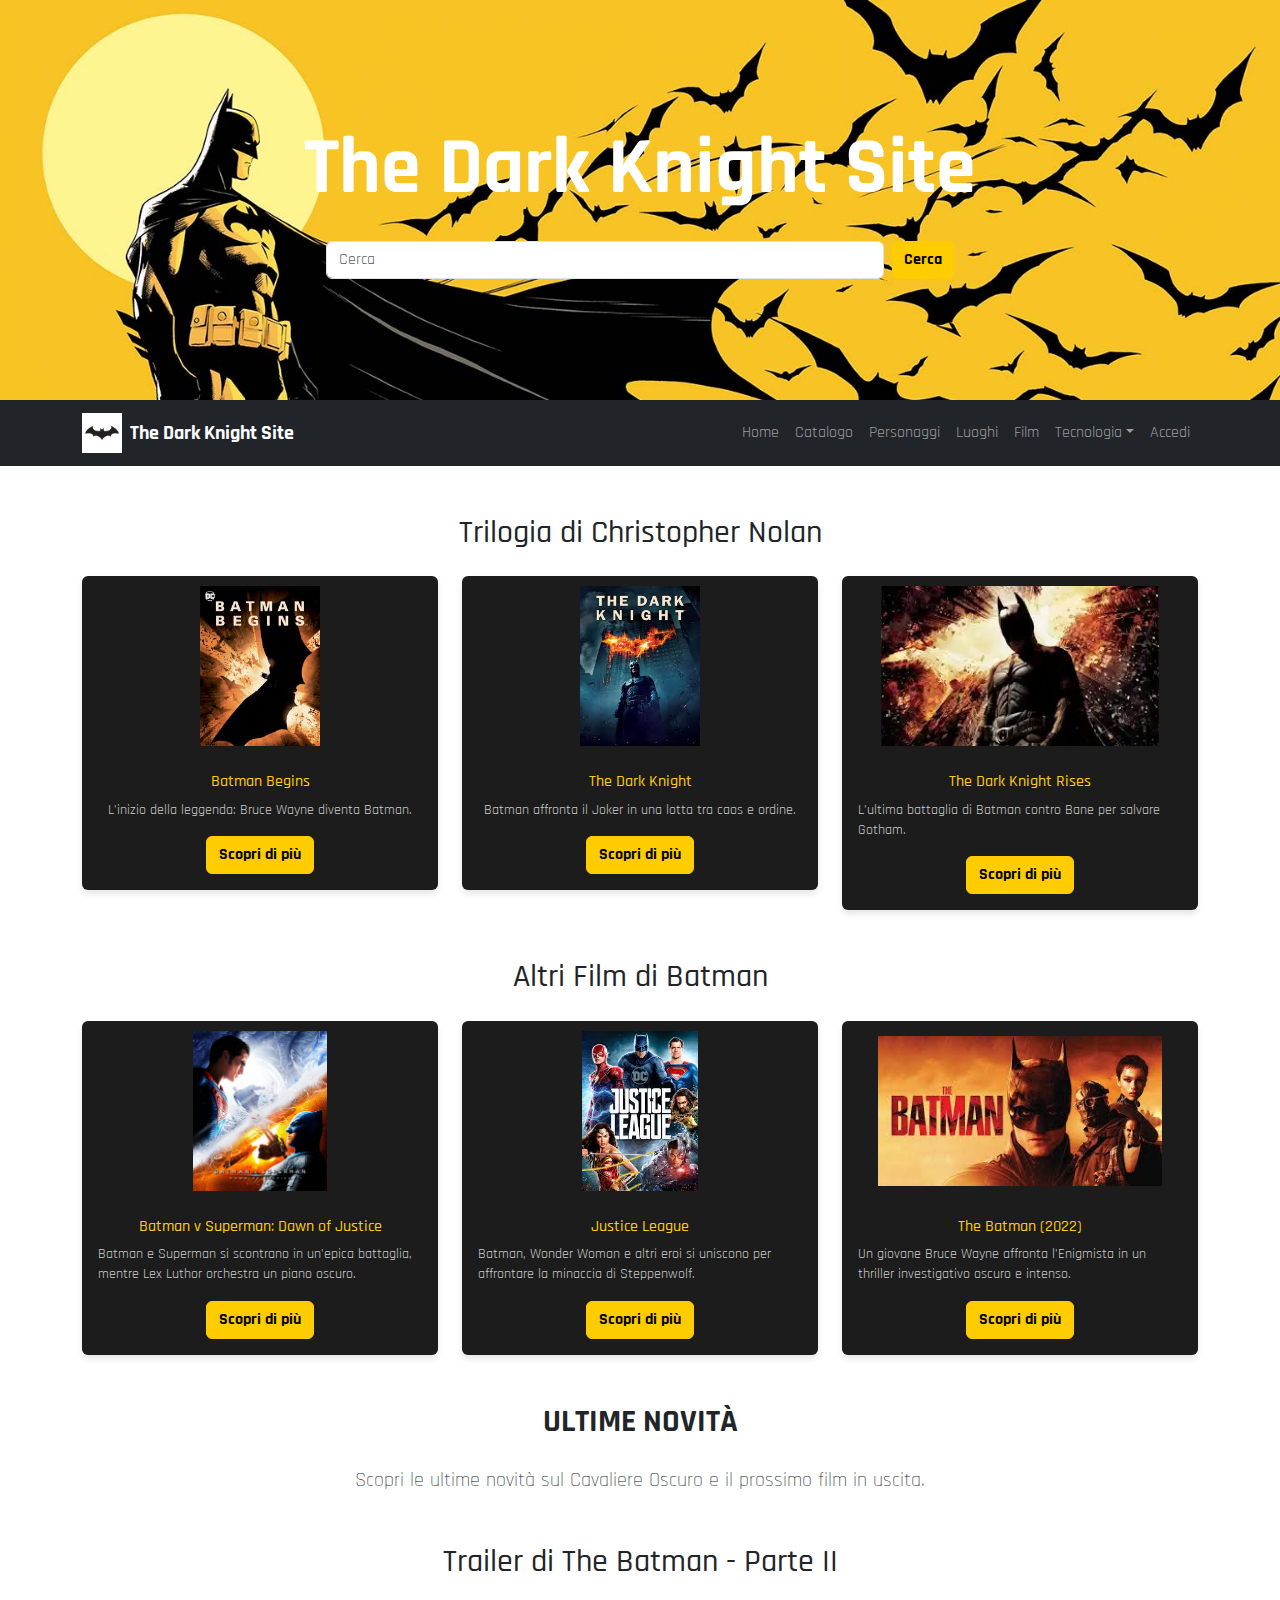
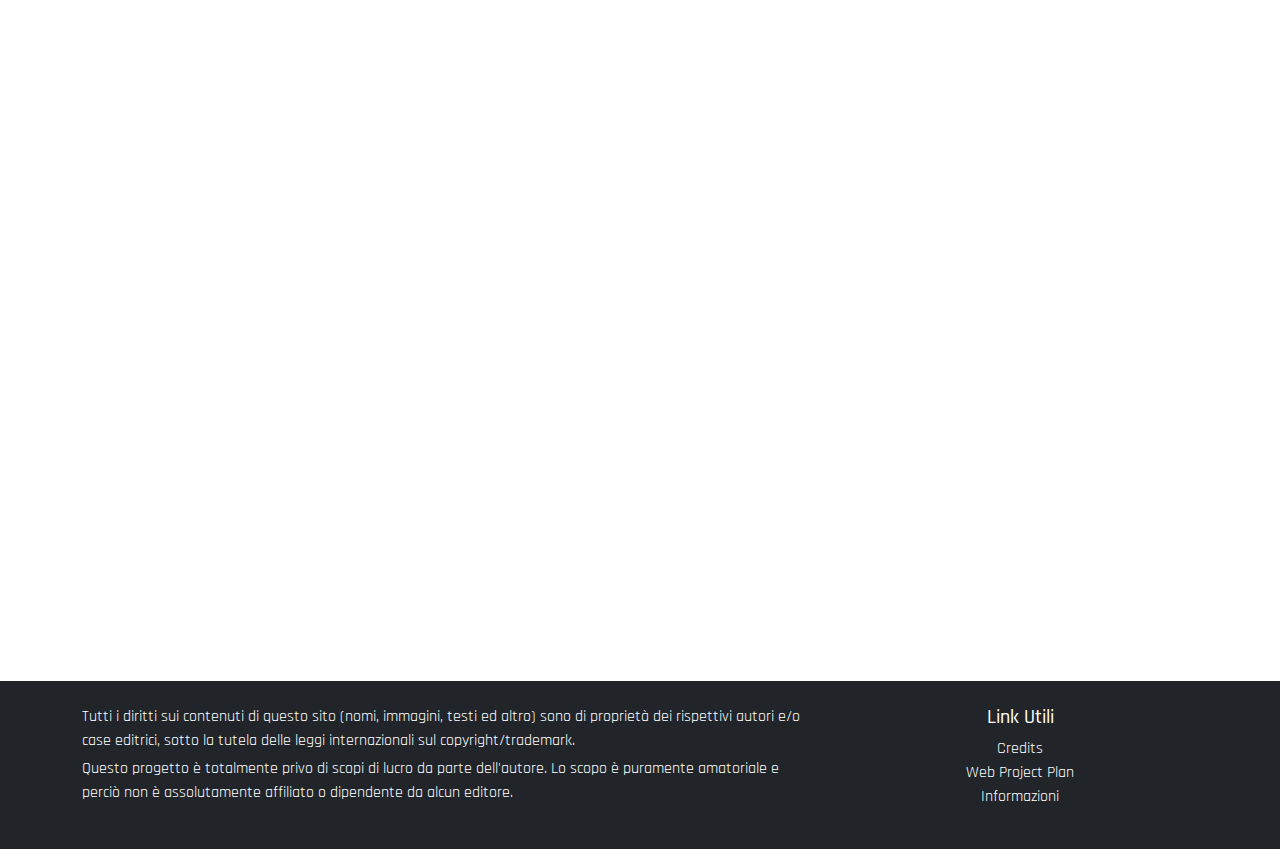
<file: html/film_batman.html>
<!DOCTYPE html>
<html lang="it">
<head>
    <meta charset="UTF-8">
    <meta name="viewport" content="width=device-width, initial-scale=1.0">
    <title>The Dark Knight Site</title>

    <!-- Metadati Dublin Core -->
    <link rel="schema.DC" href="http://purl.org/dc/elements/1.1/"/>

    <META name="DC.Title" content="Batman Universe - Catalogo Digitale"/>
    <META name="DC.Creator" content="Thomas Gualandi"/>
    <META name="DC.Subject" content="Batman, Catalogo, Personaggi, Film, Tecnologia"/>
    <META name="DC.Description" content="Guida completa all'universo di Batman: storia, nemici, alleati, luoghi, film, fumetti e videogiochi dedicati al Cavaliere Oscuro."/>
    <META name="DC.Publisher" content="Github Pages"/>
    <META name="DC.Date" content="2025/03/22"/>
    <META name="DC.Type" content="Catalogo web interattivo"/>
    <META name="DC.Format" content="Sito web"/>
    <META name="DC.Source" content="Batman - Personaggio creato da Bob Kane e Bill Finger per DC Comics"/>
    <META name="DC.Language" content="It"/>

    
    <!-- Bootstrap CSS -->
    <link href="https://cdn.jsdelivr.net/npm/bootstrap@5.3.3/dist/css/bootstrap.min.css" rel="stylesheet">

    <!-- Bootstrap JS -->
    <script src="https://cdn.jsdelivr.net/npm/bootstrap@5.3.3/dist/js/bootstrap.bundle.min.js"></script>

    <link href="https://fonts.googleapis.com/css2?family=Rajdhani:wght@400;600;700&display=swap" rel="stylesheet">

    
    
<!-- CSS Personalizzato -->
<link rel="stylesheet" href="../style/style.css"/>

</head>

<body>

    <!-- Header -->
<header class="bg-primary text-white py-5">
    <div class="container text-center">
        <h1 class="display-1 fw-bold">The Dark Knight Site</h1>

        <!-- Search Bar  -->
        <form class="d-flex justify-content-center mt-4" role="search">
            <input class="form-control me-2 w-50" type="search" placeholder="Cerca" aria-label="Search">
            <button class="btn btn-warning" type="submit">Cerca</button>
        </form>
    </div>
</header>


    <!-- Navbar -->
    <nav class="navbar navbar-expand-lg navbar-dark bg-dark sticky-top">
        <div class="container">
            <a class="navbar-brand d-flex align-items-center" href="../index.html">
                <img src="../immagini/logo.webp" alt="Logo Batman" class="me-2" style="width: 40px; height: auto;">
                <span class="fw-bold">The Dark Knight Site</span>
            </a>
            <button class="navbar-toggler" type="button" data-bs-toggle="collapse" data-bs-target="#navbarNav"
                aria-controls="navbarNav" aria-expanded="false" aria-label="Toggle navigation">
                <span class="navbar-toggler-icon"></span>
            </button>
            
            
            <div class="collapse navbar-collapse" id="navbarNav">
                <ul class="navbar-nav ms-auto">
                    <li class="nav-item"><a class="nav-link " href="../index.html">Home</a></li>
                    <li class="nav-item"><a class="nav-link" href="catalogo.html">Catalogo</a></li>
                    <li class="nav-item"><a class="nav-link" href="personaggi.html">Personaggi</a></li>
                    <li class="nav-item"><a class="nav-link" href="luoghi.html">Luoghi</a></li>
                    <li class="nav-item"><a class="nav-link" href="film_batman.html">Film</a></li>
                    <li class="nav-item dropdown">
                        <a class="nav-link dropdown-toggle" href="#" id="filmDropdown" role="button" data-bs-toggle="dropdown"
                            aria-expanded="false">Tecnologia</a>
                        <ul class="dropdown-menu dropdown-menu-dark" aria-labelledby="filmDropdown">
                            <li><a class="dropdown-item" href="batmobile.html">Batmobile</a></li>
                            <li><a class="dropdown-item" href="#">Batcaverna</a></li>
                            <li><a class="dropdown-item" href="#">Gadget</a></li>
                        </ul>
                    </li>
                    <li class="nav-item"><a class="nav-link" href="accedi.html">Accedi</a></li>
                </ul>

               
            </div>
        </div>
    </nav>


    <section class="container my-5">
        <h2 class="text-center mb-4">Trilogia di Christopher Nolan</h2>
        <div class="row">
            <!-- Film 1 -->
            <div class="col-md-4">
                <div class="card">
                    <img src="../immagini/batman_begins.jpeg" class="card-img-top" alt="Batman Begins">
                    <div class="card-body">
                        <h5 class="card-title">Batman Begins</h5>
                        <p class="card-text">L'inizio della leggenda: Bruce Wayne diventa Batman.</p>
                        <a href="#" class="btn btn-primary">Scopri di più</a>
                    </div>
                </div>
            </div>
            <!-- Film 2 -->
            <div class="col-md-4">
                <div class="card">
                    <img src="../immagini/dark_knight.jpeg" class="card-img-top" alt="The Dark Knight">
                    <div class="card-body">
                        <h5 class="card-title">The Dark Knight</h5>
                        <p class="card-text">Batman affronta il Joker in una lotta tra caos e ordine.</p>
                        <a href="#" class="btn btn-primary">Scopri di più</a>
                    </div>
                </div>
            </div>
            <!-- Film 3 -->
            <div class="col-md-4">
                <div class="card">
                    <img src="../immagini/dark_knight._rises.jpeg" class="card-img-top" alt="The Dark Knight Rises">
                    <div class="card-body">
                        <h5 class="card-title">The Dark Knight Rises</h5>
                        <p class="card-text">L'ultima battaglia di Batman contro Bane per salvare Gotham.</p>
                        <a href="#" class="btn btn-primary">Scopri di più</a>
                    </div>
                </div>
            </div>
        </div>
    </section>


    <section class="container my-5">
        <h2 class="text-center mb-4">Altri Film di Batman</h2>
        <div class="row">
            <!-- Batman v Superman -->
            <div class="col-md-4">
                <div class="card">
                    <img src="../immagini/batvssuper.webp" class="card-img-top" alt="Batman v Superman">
                    <div class="card-body">
                        <h5 class="card-title">Batman v Superman: Dawn of Justice</h5>
                        <p class="card-text">Batman e Superman si scontrano in un'epica battaglia, mentre Lex Luthor orchestra un piano oscuro.</p>
                        <a href="#" class="btn btn-primary">Scopri di più</a>
                    </div>
                </div>
            </div>
            <!-- Justice League -->
            <div class="col-md-4">
                <div class="card">
                    <img src="../immagini/justice_league.jpeg" class="card-img-top" alt="Justice League">
                    <div class="card-body">
                        <h5 class="card-title">Justice League</h5>
                        <p class="card-text">Batman, Wonder Woman e altri eroi si uniscono per affrontare la minaccia di Steppenwolf.</p>
                        <a href="#" class="btn btn-primary">Scopri di più</a>
                    </div>
                </div>
            </div>
            <!-- The Batman (2022) -->
            <div class="col-md-4">
                <div class="card">
                    <img src="../immagini/batman_2022.jpeg" class="card-img-top" alt="The Batman (2022)">
                    <div class="card-body">
                        <h5 class="card-title">The Batman (2022)</h5>
                        <p class="card-text">Un giovane Bruce Wayne affronta l'Enigmista in un thriller investigativo oscuro e intenso.</p>
                        <a href="#" class="btn btn-primary">Scopri di più</a>
                    </div>
                </div>
            </div>
        </div>
    </section>


    <section class="container my-5 text-center">
        <h2 class="mb-4 text-uppercase fw-bold">Ultime Novità</h2>
        <p class="lead">Scopri le ultime novità sul Cavaliere Oscuro e il prossimo film in uscita.</p>
    </section>
    
    <section class="container my-5 text-center">
        <h2 class="mb-4">Trailer di The Batman - Parte II</h2>
        <div class="ratio ratio-16x9">
            <iframe width="560" height="315" 
                    src="https://www.youtube.com/embed/ug8bB0mmyQE" 
                    title="Trailer The Batman - Parte II" 
                    frameborder="0" 
                    allow="accelerometer; autoplay; clipboard-write; encrypted-media; gyroscope; picture-in-picture" 
                    allowfullscreen>
            </iframe>
        </div>
    </section>
    
    
    
    


    <!-- Footer -->
<footer class="bg-dark text-white py-4">
    <div class="container">
        <div class="row">
            <!-- Testo legale -->
            <div class="col-md-8">
                <p class="mb-1">
                    Tutti i diritti sui contenuti di questo sito (nomi, immagini, testi ed altro) sono di proprietà dei rispettivi autori e/o case editrici, sotto la tutela delle leggi internazionali sul copyright/trademark.
                </p>
                <p class="mb-0">
                    Questo progetto è totalmente privo di scopi di lucro da parte dell'autore. Lo scopo è puramente amatoriale e perciò non è assolutamente affiliato o dipendente da alcun editore.
                </p>
            </div>
            <!-- Link Utili -->
            <div class="col-md-4 text-center">
                <h5 class="mb-2">Link Utili</h5>
                <ul class="list-unstyled">
                    <li><a href="#" class="text-white text-decoration-none">Credits</a></li>
                    <li><a href="WebProjectPlan.html" class="text-white text-decoration-none">Web Project Plan</a></li>
                    <li><a href="#" class="text-white text-decoration-none">Informazioni</a></li>
                </ul>
            </div>
        </div>
    </div>
</footer>




</body>
</html>
</file>
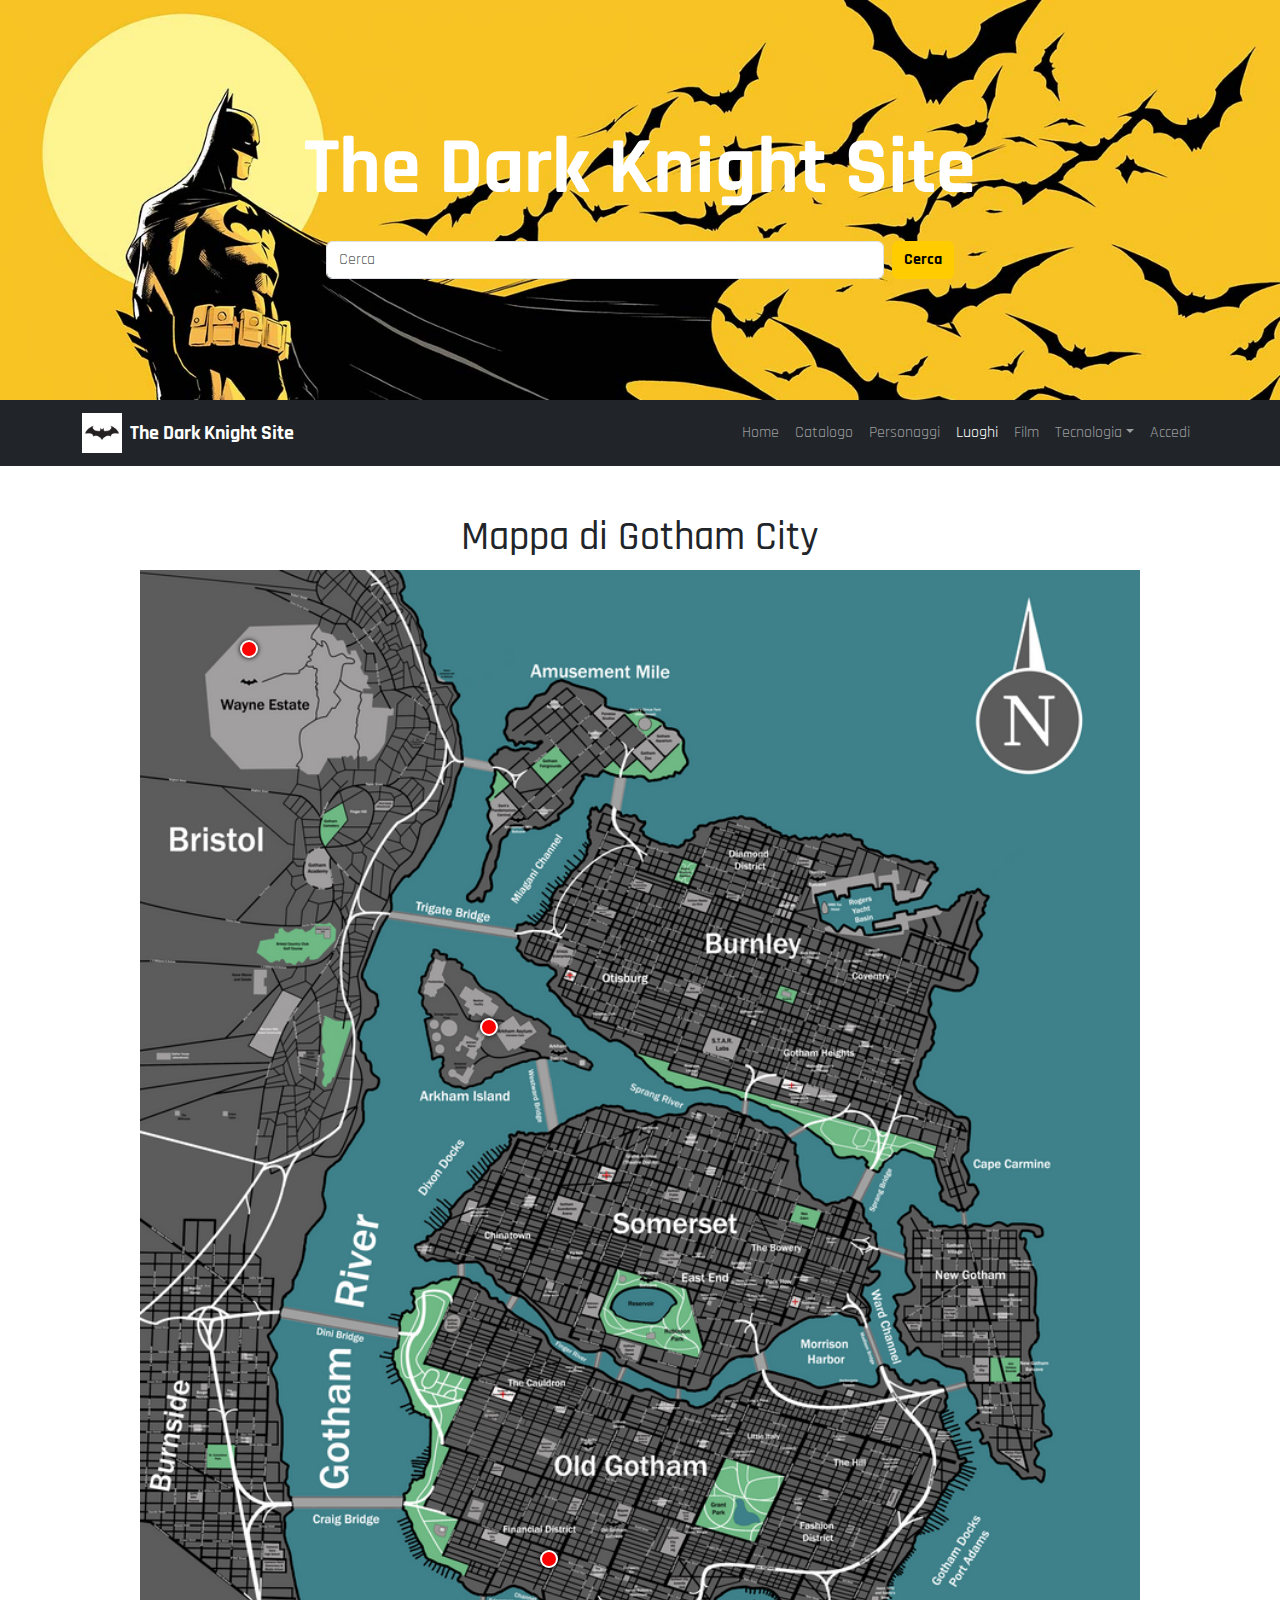
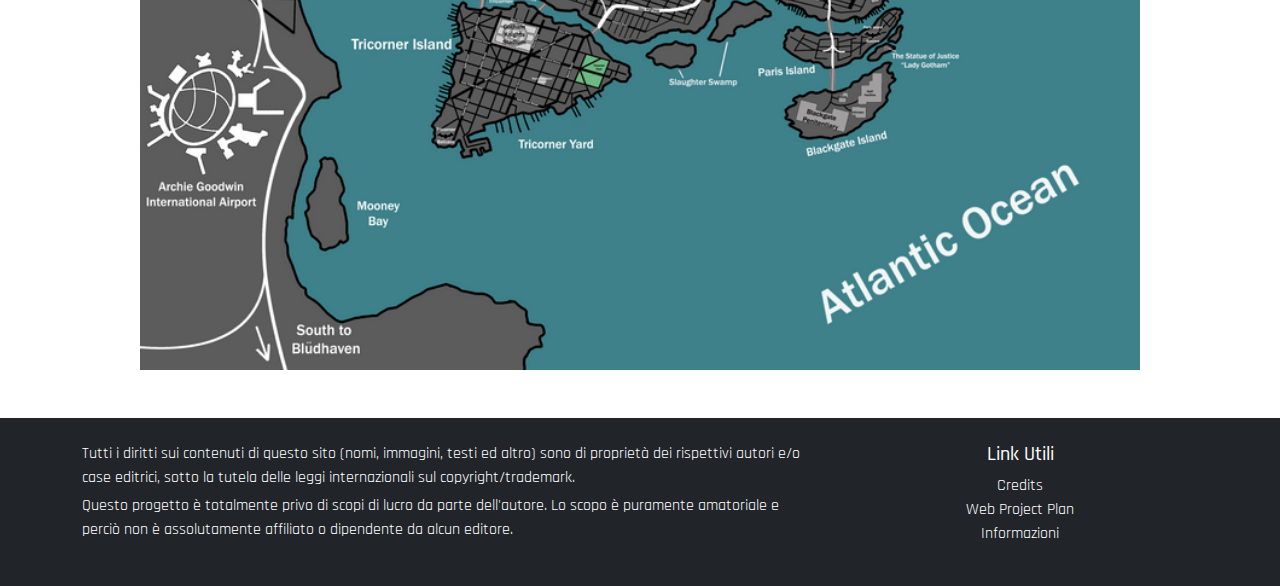
<file: html/luoghi.html>
<!DOCTYPE html>
<html lang="it">
<head>
    <meta charset="UTF-8">
    <meta name="viewport" content="width=device-width, initial-scale=1.0">
    <title>The Dark Knight Site</title>

    <!-- Metadati Dublin Core -->
    <link rel="schema.DC" href="http://purl.org/dc/elements/1.1/"/>

    <META name="DC.Title" content="Batman Universe - Catalogo Digitale"/>
    <META name="DC.Creator" content="Thomas Gualandi"/>
    <META name="DC.Subject" content="Batman, Catalogo, Personaggi, Film, Tecnologia"/>
    <META name="DC.Description" content="Guida completa all'universo di Batman: storia, nemici, alleati, luoghi, film, fumetti e videogiochi dedicati al Cavaliere Oscuro."/>
    <META name="DC.Publisher" content="Github Pages"/>
    <META name="DC.Date" content="2025/03/22"/>
    <META name="DC.Type" content="Catalogo web interattivo"/>
    <META name="DC.Format" content="Sito web"/>
    <META name="DC.Source" content="Batman - Personaggio creato da Bob Kane e Bill Finger per DC Comics"/>
    <META name="DC.Language" content="It"/>

   
    <!-- Bootstrap CSS -->
    <link href="https://cdn.jsdelivr.net/npm/bootstrap@5.3.3/dist/css/bootstrap.min.css" rel="stylesheet">

    <!-- Bootstrap JS -->
    <script src="https://cdn.jsdelivr.net/npm/bootstrap@5.3.3/dist/js/bootstrap.bundle.min.js"></script>

    <link href="https://fonts.googleapis.com/css2?family=Rajdhani:wght@400;600;700&display=swap" rel="stylesheet">


    <!-- CSS Personalizzato -->
    <link rel="stylesheet" href="../style/style.css"/>

    <style>
    #gothamMapContainer {
    position: relative;
    width: 100%;
    max-width: 1000px;
    margin: 0 auto;
}

    
    #gothamMap {
        width: 100%;
        height: auto;
    }
    
    /* Marker visivi */
    .marker {
        position: absolute;
        width: 18px;
        height: 18px;
        background-color: red;
        border-radius: 50%;
        cursor: pointer;
        border: 2px solid white;
        box-shadow: 0 0 5px black;
    }
    
    /* Posizione dei marker in percentuale (relativa all'immagine) */
    #markerWayne {
        top: 5%; /* Adatta in base alla posizione reale */
        left: 10%;
    }
    #markerArkham {
        top: 32%;
        left: 34%;
    }
    #markerGcpd {
        top: 70%;
        left: 40%;
    }
    
    </style>
</head>
<body>

      <!-- Header -->
<header class="bg-primary text-white py-5">
    <div class="container text-center">
        <h1 class="display-1 fw-bold">The Dark Knight Site</h1>

        <!-- Search Bar  -->
        <form class="d-flex justify-content-center mt-4" role="search">
            <input class="form-control me-2 w-50" type="search" placeholder="Cerca" aria-label="Search">
            <button class="btn btn-warning" type="submit">Cerca</button>
        </form>
    </div>
</header>


    <!-- Navbar -->
    <nav class="navbar navbar-expand-lg navbar-dark bg-dark sticky-top">
        <div class="container">
            <a class="navbar-brand d-flex align-items-center" href="index.html">
                <img src="../immagini/logo.webp" alt="Logo Batman" class="me-2" style="width: 40px; height: auto;">
                <span class="fw-bold">The Dark Knight Site</span>
            </a>
            <button class="navbar-toggler" type="button" data-bs-toggle="collapse" data-bs-target="#navbarNav"
                aria-controls="navbarNav" aria-expanded="false" aria-label="Toggle navigation">
                <span class="navbar-toggler-icon"></span>
            </button>
            
            <div class="collapse navbar-collapse" id="navbarNav">
                <ul class="navbar-nav ms-auto">
                    <li class="nav-item"><a class="nav-link" href="../index.html">Home</a></li>
                    <li class="nav-item"><a class="nav-link" href="catalogo.html">Catalogo</a></li>
                    <li class="nav-item"><a class="nav-link" href="personaggi.html">Personaggi</a></li>
                    <li class="nav-item"><a class="nav-link active" href="luoghi.html">Luoghi</a></li>
                    <li class="nav-item"><a class="nav-link" href="film_batman.html">Film</a></li>
                    <li class="nav-item dropdown">
                        <a class="nav-link dropdown-toggle" href="#" id="filmDropdown" role="button" data-bs-toggle="dropdown"
                            aria-expanded="false">Tecnologia</a>
                        <ul class="dropdown-menu dropdown-menu-dark" aria-labelledby="filmDropdown">
                            <li><a class="dropdown-item" href="batmobile.html">Batmobile</a></li>
                            <li><a class="dropdown-item" href="#">Batcaverna</a></li>
                            <li><a class="dropdown-item" href="#">Gadget</a></li>
                        </ul>
                    </li>
                    <li class="nav-item"><a class="nav-link" href="accedi.html">Accedi</a></li>
                </ul>
                
            </div>
        </div>
    </nav>

  <!-- Mappa cliccabile -->
<div class="container py-5">
    <h1 class="text-center">Mappa di Gotham City</h1>
    <div id="gothamMapContainer">
        <img id="gothamMap" src="../immagini/gotham_city.png" usemap="#gothamMap" alt="Mappa di Gotham City" class="img-fluid">
    
        <!-- MARKER VISIBILI -->
        <div class="marker" id="markerWayne" onclick="showModal('wayneEstateModal')"></div>
        <div class="marker" id="markerArkham" onclick="showModal('arkhamAsylumModal')"></div>
        <div class="marker" id="markerGcpd" onclick="showModal('gcpdModal')"></div>
    </div>
    


        <map name="gothamMap">
            <!-- Wayne Estate -->
            <area shape="rect" coords="95,115,100" alt="Wayne Estate" title="Wayne Estate"
                  href="#" onclick="showModal('wayneEstateModal', event)">

            <!-- Arkham Asylum -->
            <area shape="circle" coords="310,383,30" alt="Arkham Asylum" title="Arkham Asylum"
                  href="#" onclick="showModal('arkhamAsylumModal', event)">

            <!-- GCPD -->
            <area shape="circle" coords="347,773,30" alt="GCPD" title="GCPD"
                  href="#" onclick="showModal('gcpdModal', event)">
        </map>
    </div>
</div>

<!-- JS per le modali -->
<script>
    function showModal(id, event) {
        if (event) event.preventDefault();
        const modal = new bootstrap.Modal(document.getElementById(id));
        modal.show();
    }
</script>



    <!-- Modale per Wayne Estate -->
    <div class="modal fade" id="wayneEstateModal" tabindex="-1" aria-labelledby="wayneEstateModalLabel" aria-hidden="true">
        <div class="modal-dialog">
            <div class="modal-content">
                <div class="modal-header">
                    <h5 class="modal-title" id="wayneEstateModalLabel">Wayne Estate</h5>
                    <button type="button" class="btn-close" data-bs-dismiss="modal" aria-label="Close"></button>
                </div>
                <div class="modal-body">
                    <p>Wayne Estate è la residenza di Bruce Wayne, situata vicino a Bristol. Da qui si accede alla Batcave.</p>
                </div>
            </div>
        </div>
    </div>

   

    <!-- Modale per Arkham Asylum -->
    <div class="modal fade" id="arkhamAsylumModal" tabindex="-1" aria-labelledby="arkhamAsylumModalLabel" aria-hidden="true">
        <div class="modal-dialog">
            <div class="modal-content">
                <div class="modal-header">
                    <h5 class="modal-title" id="arkhamAsylumModalLabel">Arkham Asylum</h5>
                    <button type="button" class="btn-close" data-bs-dismiss="modal" aria-label="Close"></button>
                </div>
                <div class="modal-body">
                    <p>Arkham Asylum è il manicomio criminale di Gotham City, dove sono rinchiusi i nemici più pericolosi di Batman.</p>
                </div>
            </div>
        </div>
    </div>

    <!-- Modale per GCPD -->
    <div class="modal fade" id="gcpdModal" tabindex="-1" aria-labelledby="gcpdModalLabel" aria-hidden="true">
        <div class="modal-dialog">
            <div class="modal-content">
                <div class="modal-header">
                    <h5 class="modal-title" id="gcpdModalLabel">Gotham City Police Department (GCPD)</h5>
                    <button type="button" class="btn-close" data-bs-dismiss="modal" aria-label="Close"></button>
                </div>
                <div class="modal-body">
                    <p>Il GCPD è la sede della polizia di Gotham, dove il Commissario Gordon lavora e collabora con Batman per mantenere la città al sicuro.</p>
                </div>
            </div>
        </div>
    </div>

    <!-- Footer -->
    <footer class="bg-dark text-white py-4">
        <div class="container">
            <div class="row">
                <!-- Testo legale -->
                <div class="col-md-8">
                    <p class="mb-1">
                        Tutti i diritti sui contenuti di questo sito (nomi, immagini, testi ed altro) sono di proprietà dei rispettivi autori e/o case editrici, sotto la tutela delle leggi internazionali sul copyright/trademark.
                    </p>
                    <p class="mb-0">
                        Questo progetto è totalmente privo di scopi di lucro da parte dell'autore. Lo scopo è puramente amatoriale e perciò non è assolutamente affiliato o dipendente da alcun editore.
                    </p>
                </div>
                <!-- Link Utili -->
                <div class="col-md-4 text-center">
                    <h5 class="mb-2">Link Utili</h5>
                    <ul class="list-unstyled">
                        <li><a href="#" class="text-white text-decoration-none">Credits</a></li>
                        <li><a href="WebProjectPlan.html" class="text-white text-decoration-none">Web Project Plan</a></li>
                        <li><a href="#" class="text-white text-decoration-none">Informazioni</a></li>
                    </ul>
                </div>
            </div>
        </div>
    </footer>


   


      

</body>
</html>
</file>
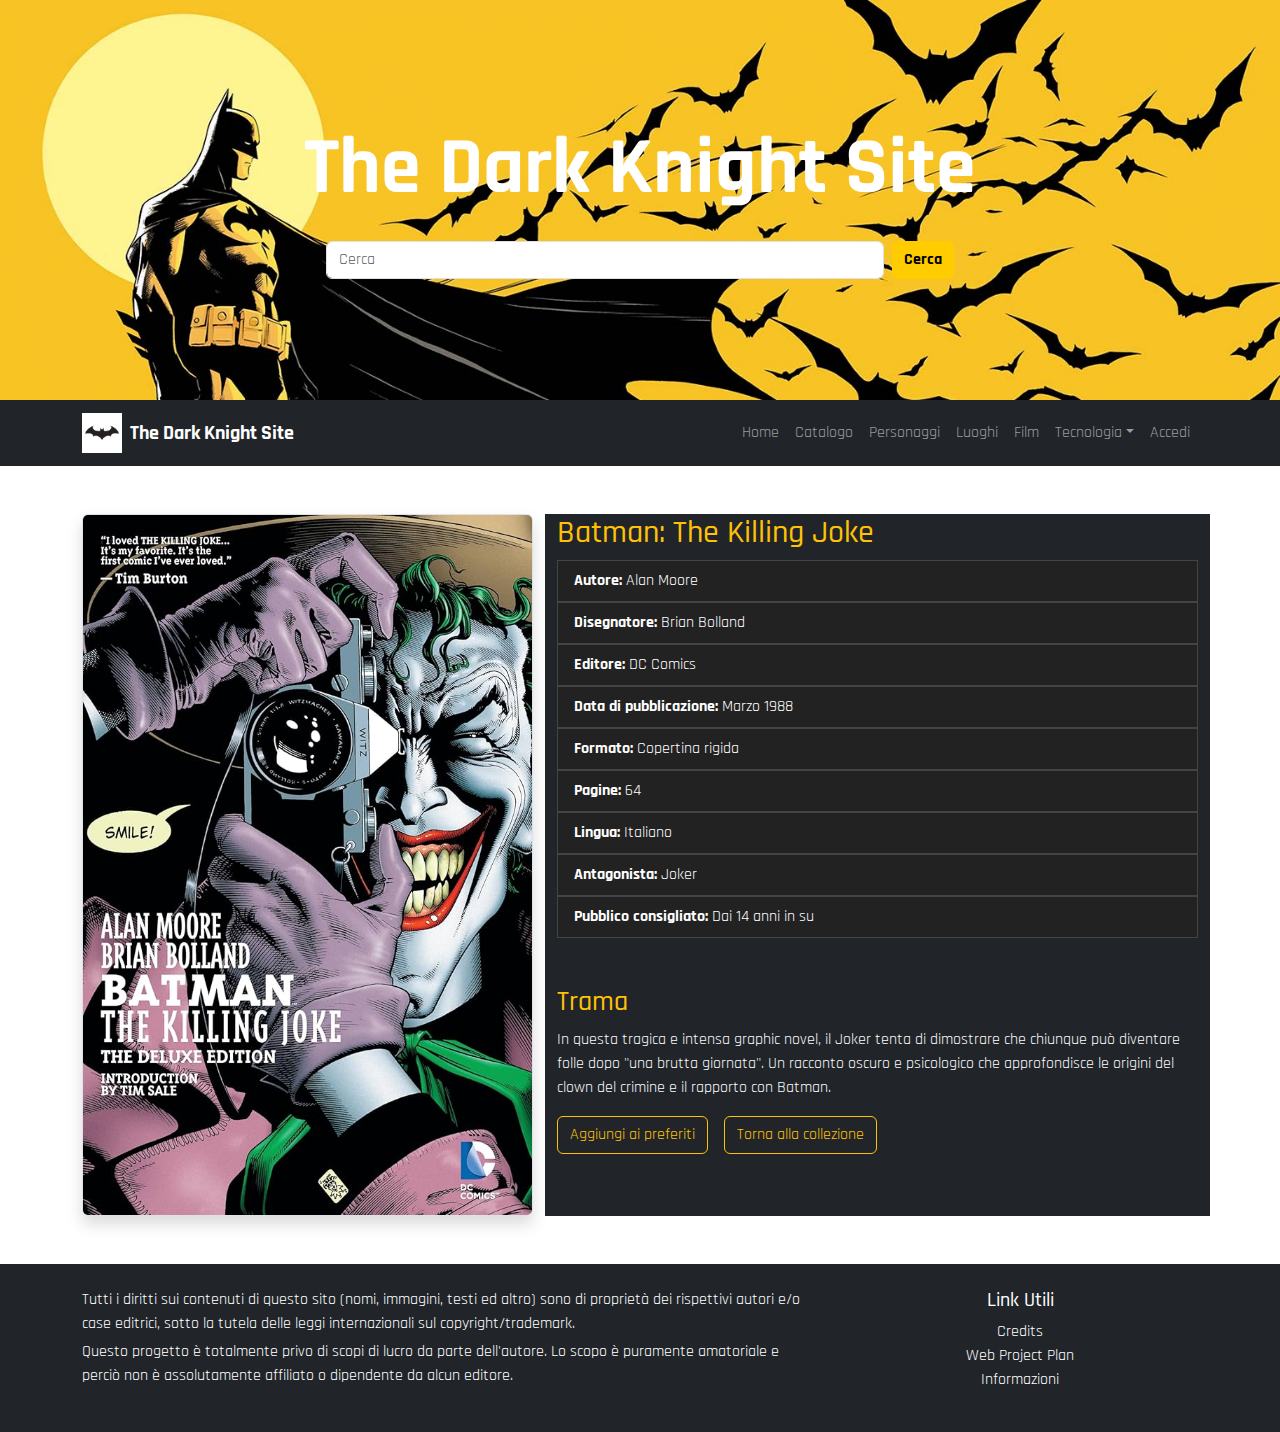
<file: html/pagina_item.html>
<!DOCTYPE html>
<html lang="it">
<head>
    <meta charset="UTF-8">
    <meta name="viewport" content="width=device-width, initial-scale=1.0">
    <title>The Dark Knight Site</title>

    <!-- Metadati Dublin Core -->
    <link rel="schema.DC" href="http://purl.org/dc/elements/1.1/"/>

    
    <META name="DC.Title" content="Batman Universe - Catalogo Digitale"/>
    <META name="DC.Creator" content="Thomas Gualandi"/>
    <META name="DC.Subject" content="Batman, Catalogo, Personaggi, Film, Tecnologia"/>
    <META name="DC.Description" content="Guida completa all'universo di Batman: storia, nemici, alleati, luoghi, film, fumetti e videogiochi dedicati al Cavaliere Oscuro."/>
    <META name="DC.Publisher" content="Github Pages"/>
    <META name="DC.Date" content="2025/03/22"/>
    <META name="DC.Type" content="Catalogo web interattivo"/>
    <META name="DC.Format" content="Sito web"/>
    <META name="DC.Source" content="Batman - Personaggio creato da Bob Kane e Bill Finger per DC Comics"/>
    <META name="DC.Language" content="It"/>


    <!-- Bootstrap CSS -->
    <link href="https://cdn.jsdelivr.net/npm/bootstrap@5.3.3/dist/css/bootstrap.min.css" rel="stylesheet">

    <!-- Bootstrap JS -->
    <script src="https://cdn.jsdelivr.net/npm/bootstrap@5.3.3/dist/js/bootstrap.bundle.min.js"></script>

    <link href="https://fonts.googleapis.com/css2?family=Rajdhani:wght@400;600;700&display=swap" rel="stylesheet">

    
    
<!-- CSS Personalizzato -->
<link rel="stylesheet" href="../style/style.css"/>

</head>



</style>
<body>

      <!-- Header -->
<header class="bg-primary text-white py-5">
    <div class="container text-center">
        <h1 class="display-1 fw-bold">The Dark Knight Site</h1>

        <!-- Search Bar  -->
        <form class="d-flex justify-content-center mt-4" role="search">
            <input class="form-control me-2 w-50" type="search" placeholder="Cerca" aria-label="Search">
            <button class="btn btn-warning" type="submit">Cerca</button>
        </form>
    </div>
</header>


    <!-- Navbar -->
    <nav class="navbar navbar-expand-lg navbar-dark bg-dark sticky-top">
        <div class="container">
            <a class="navbar-brand d-flex align-items-center" href="../index.html">
                <img src="../immagini/logo.webp" alt="Logo Batman" class="me-2" style="width: 40px; height: auto;">
                <span class="fw-bold">The Dark Knight Site</span>
            </a>
            <button class="navbar-toggler" type="button" data-bs-toggle="collapse" data-bs-target="#navbarNav"
                aria-controls="navbarNav" aria-expanded="false" aria-label="Toggle navigation">
                <span class="navbar-toggler-icon"></span>
            </button>
            
            
            <div class="collapse navbar-collapse" id="navbarNav">
                <ul class="navbar-nav ms-auto">
                    <li class="nav-item"><a class="nav-link " href="../index.html">Home</a></li>
                    <li class="nav-item"><a class="nav-link" href="catalogo.html">Catalogo</a></li>
                    <li class="nav-item"><a class="nav-link" href="personaggi.html">Personaggi</a></li>
                    <li class="nav-item"><a class="nav-link" href="luoghi.html">Luoghi</a></li>
                    <li class="nav-item"><a class="nav-link" href="film_batman.html">Film</a></li>
                    <li class="nav-item dropdown">
                        <a class="nav-link dropdown-toggle" href="#" id="filmDropdown" role="button" data-bs-toggle="dropdown"
                            aria-expanded="false">Tecnologia</a>
                        <ul class="dropdown-menu dropdown-menu-dark" aria-labelledby="filmDropdown">
                            <li><a class="dropdown-item" href="batmobile.html">Batmobile</a></li>
                            <li><a class="dropdown-item" href="#">Batcaverna</a></li>
                            <li><a class="dropdown-item" href="#">Gadget</a></li>
                        </ul>
                    </li>
                    <li class="nav-item"><a class="nav-link" href="accedi.html">Accedi</a></li>
                </ul>

               
            </div>
        </div>
    </nav>

    <main class="container py-5 text-light ">
        <div class="row">
          <!-- Copertina -->
          <div class="col-md-5">
            <img src="../immagini/killing_joke.jpg" class="img-fluid border rounded shadow" alt="Batman: The Killing Joke">
          </div>
      
          <!-- Dettagli -->
          <div class="col-md-7 bg-dark">
            <h2 class="text-warning">Batman: The Killing Joke</h2>
            <ul class="list-group list-group-flush">
              <li class="list-group-item bg-dark text-white"><strong>Autore:</strong> Alan Moore</li>
              <li class="list-group-item bg-dark text-white"><strong>Disegnatore:</strong> Brian Bolland</li>
              <li class="list-group-item bg-dark text-white"><strong>Editore:</strong> DC Comics</li>
              <li class="list-group-item bg-dark text-white"><strong>Data di pubblicazione:</strong> Marzo 1988</li>
              <li class="list-group-item bg-dark text-white"><strong>Formato:</strong> Copertina rigida</li>
              <li class="list-group-item bg-dark text-white"><strong>Pagine:</strong> 64</li>
              <li class="list-group-item bg-dark text-white"><strong>Lingua:</strong> Italiano</li>
              <li class="list-group-item bg-dark text-white"><strong>Antagonista:</strong> Joker</li>
              <li class="list-group-item bg-dark text-white"><strong>Pubblico consigliato:</strong> Dai 14 anni in su</li>
            </ul>
             <!-- Trama -->
        <section class="mt-5 bg-dark">
            <h3 class="text-warning">Trama</h3>
            <p>
              In questa tragica e intensa graphic novel, il Joker tenta di dimostrare che chiunque può diventare folle dopo "una brutta giornata". 
              Un racconto oscuro e psicologico che approfondisce le origini del clown del crimine e il rapporto con Batman.
            </p>
          </section>
          <div class="mt-3 d-flex gap-3">
            <button class="btn btn-outline-warning">Aggiungi ai preferiti</button>
            <a href="catalogo.html" class="btn btn-outline-warning">Torna alla collezione</a>
          </div>
          
          </div>
        </div>
      
       
      </main>
      





















    <!-- Footer -->
<footer class="bg-dark text-white py-4">
    <div class="container">
        <div class="row">
            <!-- Testo legale -->
            <div class="col-md-8">
                <p class="mb-1">
                    Tutti i diritti sui contenuti di questo sito (nomi, immagini, testi ed altro) sono di proprietà dei rispettivi autori e/o case editrici, sotto la tutela delle leggi internazionali sul copyright/trademark.
                </p>
                <p class="mb-0">
                    Questo progetto è totalmente privo di scopi di lucro da parte dell'autore. Lo scopo è puramente amatoriale e perciò non è assolutamente affiliato o dipendente da alcun editore.
                </p>
            </div>
            <!-- Link Utili -->
            <div class="col-md-4 text-center">
                <h5 class="mb-2">Link Utili</h5>
                <ul class="list-unstyled">
                    <li><a href="#" class="text-white text-decoration-none">Credits</a></li>
                    <li><a href="WebProjectPlan.html" class="text-white text-decoration-none">Web Project Plan</a></li>
                    <li><a href="#" class="text-white text-decoration-none">Informazioni</a></li>
                </ul>
            </div>
        </div>
    </div>
</footer>


</body>
</html>
</file>
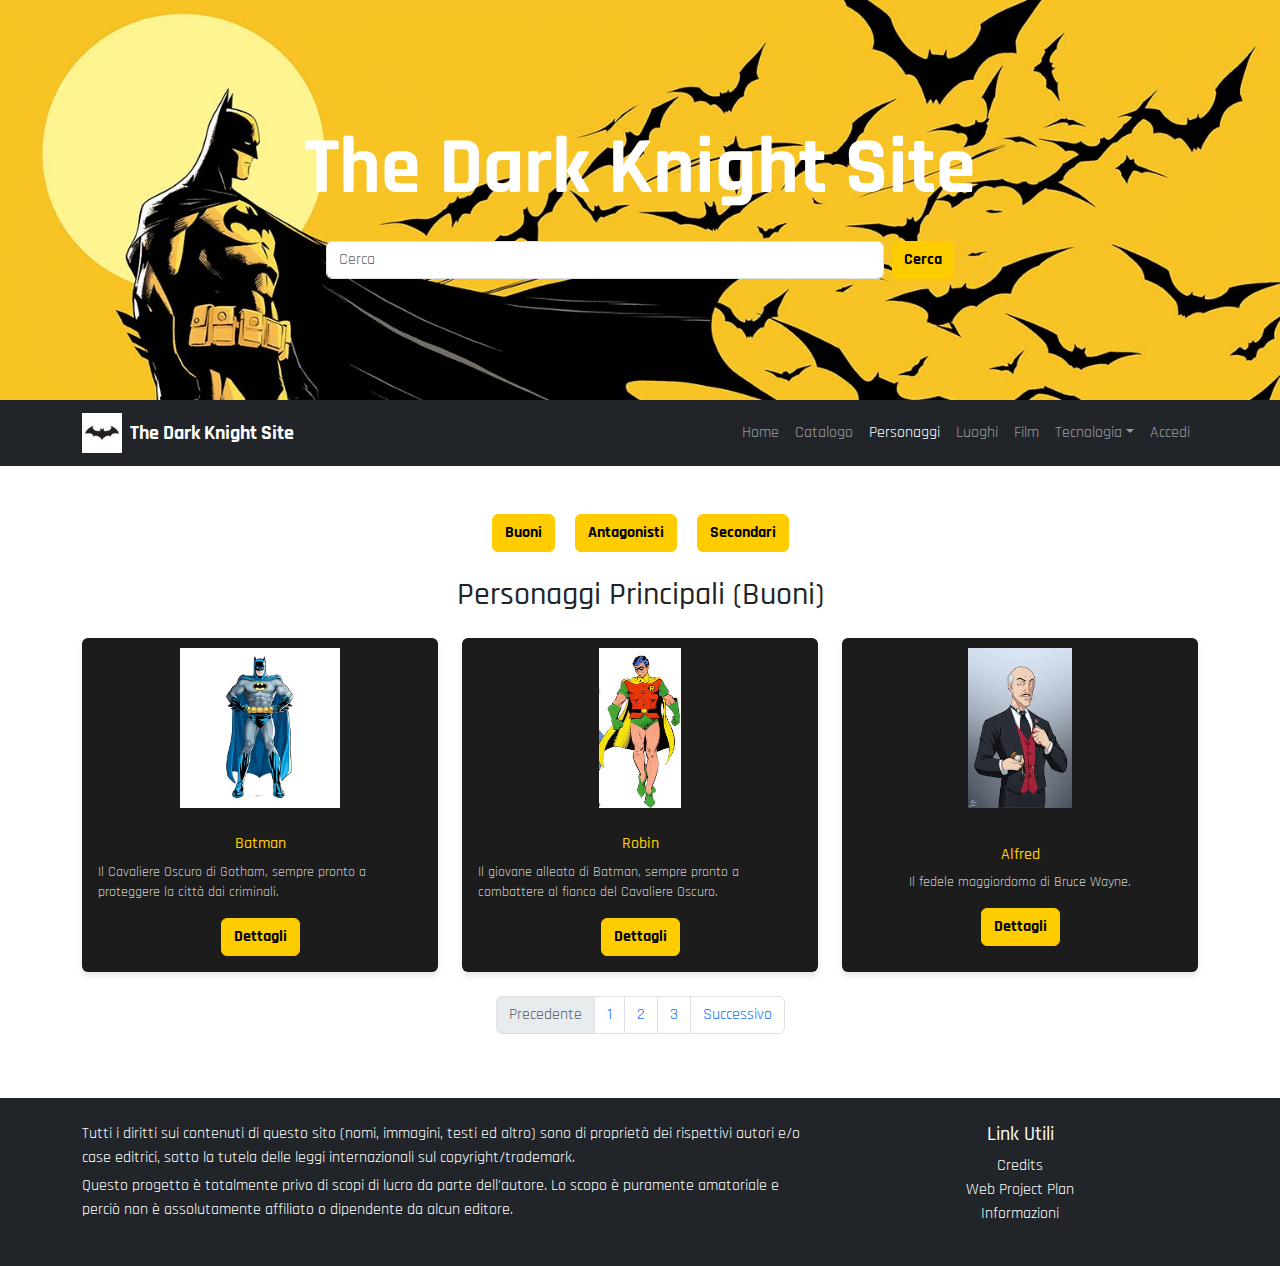
<file: html/personaggi.html>
<!DOCTYPE html>
<html lang="it">
<head>
    <meta charset="UTF-8">
    <meta name="viewport" content="width=device-width, initial-scale=1.0">
    <title>The Dark Knight Site</title>

     <!-- Metadati Dublin Core -->
     <link rel="schema.DC" href="http://purl.org/dc/elements/1.1/"/>

     <META name="DC.Title" content="Batman Universe - Catalogo Digitale"/>
     <META name="DC.Creator" content="Thomas Gualandi"/>
     <META name="DC.Subject" content="Batman, Catalogo, Personaggi, Film, Tecnologia"/>
     <META name="DC.Description" content="Guida completa all'universo di Batman: storia, nemici, alleati, luoghi, film, fumetti e videogiochi dedicati al Cavaliere Oscuro."/>
     <META name="DC.Publisher" content="Github Pages"/>
     <META name="DC.Date" content="2025/03/22"/>
     <META name="DC.Type" content="Catalogo web interattivo"/>
     <META name="DC.Format" content="Sito web"/>
     <META name="DC.Source" content="Batman - Personaggio creato da Bob Kane e Bill Finger per DC Comics"/>
     <META name="DC.Language" content="It"/>

   

    <!-- Bootstrap CSS -->
    <link href="https://cdn.jsdelivr.net/npm/bootstrap@5.3.3/dist/css/bootstrap.min.css" rel="stylesheet">

    <!-- Bootstrap JS -->
    <script src="https://cdn.jsdelivr.net/npm/bootstrap@5.3.3/dist/js/bootstrap.bundle.min.js"></script>

    <link href="https://fonts.googleapis.com/css2?family=Rajdhani:wght@400;600;700&display=swap" rel="stylesheet">

    
    
<!-- CSS Personalizzato -->
<link rel="stylesheet" href="../style/style.css"/>

</head>

<body>

       <!-- Header -->
<header class="bg-primary text-white py-5">
    <div class="container text-center">
        <h1 class="display-1 fw-bold">The Dark Knight Site</h1>

        <!-- Search Bar  -->
        <form class="d-flex justify-content-center mt-4" role="search">
            <input class="form-control me-2 w-50" type="search" placeholder="Cerca" aria-label="Search">
            <button class="btn btn-warning" type="submit">Cerca</button>
        </form>
    </div>
</header>


    <!-- Navbar -->
    <nav class="navbar navbar-expand-lg navbar-dark bg-dark sticky-top">
        <div class="container">
            <a class="navbar-brand d-flex align-items-center" href="../index.html">
                <img src="../immagini/logo.webp" alt="Logo Batman" class="me-2" style="width: 40px; height: auto;">
                <span class="fw-bold">The Dark Knight Site</span>
            </a>
            <button class="navbar-toggler" type="button" data-bs-toggle="collapse" data-bs-target="#navbarNav"
                aria-controls="navbarNav" aria-expanded="false" aria-label="Toggle navigation">
                <span class="navbar-toggler-icon"></span>
            </button>
            
            
            <div class="collapse navbar-collapse" id="navbarNav">
                <ul class="navbar-nav ms-auto">
                    <li class="nav-item"><a class="nav-link " href="../index.html">Home</a></li>
                    <li class="nav-item"><a class="nav-link" href="catalogo.html">Catalogo</a></li>
                    <li class="nav-item"><a class="nav-link active" href="personaggi.html">Personaggi</a></li>
                    <li class="nav-item"><a class="nav-link" href="luoghi.html">Luoghi</a></li>
                    <li class="nav-item"><a class="nav-link" href="film_batman.html">Film</a></li>
                    <li class="nav-item dropdown">
                        <a class="nav-link dropdown-toggle" href="#" id="filmDropdown" role="button" data-bs-toggle="dropdown"
                            aria-expanded="false">Tecnologia</a>
                        <ul class="dropdown-menu dropdown-menu-dark" aria-labelledby="filmDropdown">
                            <li><a class="dropdown-item" href="batmobile.html">Batmobile</a></li>
                            <li><a class="dropdown-item" href="#">Batcaverna</a></li>
                            <li><a class="dropdown-item" href="#">Gadget</a></li>
                        </ul>
                    </li>
                    <li class="nav-item"><a class="nav-link" href="accedi.html">Accedi</a></li>
                </ul>

               
            </div>
        </div>
    </nav>



    <!-- Main Content -->
<main class="container py-5">
   <!-- Categorie Personaggi -->
<div class="text-center mb-4">
    <button class="btn btn-primary mx-2" id="btnBuoni" onclick="toggleCategory('Buoni')">Buoni</button>
    <button class="btn btn-primary mx-2" id="btnAntagonisti" onclick="toggleCategory('antagonisti')">Antagonisti</button>
    <button class="btn btn-primary mx-2" id="btnSecondari" onclick="toggleCategory('secondari')">Secondari</button>
</div>

    <!-- Catalogo Personaggi -->
    <!-- Personaggi Principali -->
    <div id="Buoni" class="category-section">
        <h2 class="text-center mb-4">Personaggi Principali (Buoni)</h2>
        <div class="row row-cols-1 row-cols-md-3 g-4">
            <!-- Card Batman -->
            <div class="col">
                <div class="card h-100">
                    <img src="../immagini/personaggio_batman.jpg" class="card-img-top" alt="Batman">
                    <div class="card-body">
                        <h5 class="card-title">Batman</h5>
                        <p class="card-text">Il Cavaliere Oscuro di Gotham, sempre pronto a proteggere la città dai criminali.</p>
                        <button class="btn btn-primary" data-bs-toggle="offcanvas" data-bs-target="#offcanvasBatman">Dettagli</button>
                    </div>
                </div>
            </div>

            <!-- Card Robin -->
            <div class="col">
                <div class="card h-100">
                    <img src="../immagini/robin_personaggio.jpeg" class="card-img-top" alt="Robin">
                    <div class="card-body">
                        <h5 class="card-title">Robin</h5>
                        <p class="card-text">Il giovane alleato di Batman, sempre pronto a combattere al fianco del Cavaliere Oscuro.</p>
                        <button class="btn btn-primary">Dettagli</button>
                    </div>
                </div>
            </div>

            <!-- Card Alfred -->
            <div class="col">
                <div class="card h-100">
                    <img src="../immagini/alfred_personaggio.jpeg" class="card-img-top" alt="Alfred">
                    <div class="card-body">
                        <h5 class="card-title">Alfred</h5>
                        <p class="card-text">Il fedele maggiordomo di Bruce Wayne.</p>
                        <button class="btn btn-primary">Dettagli</button>
                    </div>
                </div>
            </div>
        </div>
    </div>

    <!-- Antagonisti (Cattivi) -->
    <div id="antagonisti" class="category-section d-none">
        <h2 class="text-center mb-4">Antagonisti</h2>
        <div class="row row-cols-1 row-cols-md-3 g-4">
            <!-- Card Joker -->
            <div class="col">
                <div class="card h-100 border-danger">
                    <img src="../immagini/joker_antagonista.jpeg" class="card-img-top" alt="Joker">
                    <div class="card-body">
                        <h5 class="card-title">Joker</h5>
                        <p class="card-text">L'arcinemico di Batman, un criminale psicotico che ama diffondere il caos.</p>
                        <button class="btn btn-primary">Dettagli</button>
                    </div>
                </div>
            </div>

            <!-- Card Ra's -->
            <div class="col">
                <div class="card h-100 border-danger">
                    <img src="../immagini/Ra's al Ghul_antagonista.jpg" class="card-img-top" alt="Ra's">
                    <div class="card-body">
                        <h5 class="card-title">Ra's al Ghul</h5>
                        <p class="card-text">È il leader della Lega degli Assassini, convinto che l'umanità vada contenuta o eliminata per salvare il pianeta</p>
                        <button class="btn btn-primary">Dettagli</button>
                    </div>
                </div>
            </div>

            <!-- Card Pinguino -->
            <div class="col">
                <div class="card h-100 border-danger">
                    <img src="../immagini/pinguino_antagonista.jpeg" class="card-img-top" alt="Pinguino">
                    <div class="card-body">
                        <h5 class="card-title">Pinguino</h5>
                        <p class="card-text">È un boss del crimine organizzato a Gotham City.</p>
                        <button class="btn btn-primary">Dettagli</button>
                    </div>
                </div>
            </div>
        </div>
    </div>

    <!-- Personaggi Secondari -->
    <div id="secondari" class="category-section d-none">
        <h2 class="text-center mb-4">Personaggi Secondari</h2>
        <div class="row row-cols-1 row-cols-md-3 g-4">
            <!-- Card Commissario Gordon -->
            <div class="col">
                <div class="card h-100">
                    <img src="../immagini/commissario_gordon_secondario.jpeg" class="card-img-top" alt="Gordon">
                    <div class="card-body">
                        <h5 class="card-title">Commissario Gordon</h5>
                        <p class="card-text">Commissario del Dipartimento di Polizia di Gotham City (GCPD). È uno dei pochi poliziotti onesti e incorruttibili in una città spesso marcia e compromessa dal crimine.</p>
                        <button class="btn btn-primary">Dettagli</button>
                    </div>
                </div>
            </div>

            <!-- Card BatWoman -->
            <div class="col">
                <div class="card h-100">
                    <img src="../immagini/batwoman_secondario.jpeg" class="card-img-top" alt="BatWoman">
                    <div class="card-body">
                        <h5 class="card-title">BatWoman</h5>
                        <p class="card-text">Dopo una crisi esistenziale, si ispira a Batman e decide di diventare una vigilante per Gotham. È cugina di Bruce Wayne (in molte versioni dell’universo DC) </p>
                        <button class="btn btn-primary">Dettagli</button>
                    </div>
                </div>
            </div>

            <!-- Card Huntress -->
            <div class="col">
                <div class="card h-100">
                    <img src="../immagini/huntress_secondario.jpg" class="card-img-top" alt="Huntress">
                    <div class="card-body">
                        <h5 class="card-title">Huntress</h5>
                        <p class="card-text">Helena Bertinelli, una vigilante che opera da sola e con un approccio spietato.</p>
                        <button class="btn btn-primary">Dettagli</button>
                    </div>
                </div>
            </div>
        </div>
    </div>

    <!-- Paginazione -->
    <nav aria-label="Paginazione" class="mt-4">
        <ul class="pagination justify-content-center">
            <li class="page-item disabled">
                <a class="page-link">Precedente</a>
            </li>
            <li class="page-item"><a class="page-link" href="#">1</a></li>
            <li class="page-item"><a class="page-link" href="#">2</a></li>
            <li class="page-item"><a class="page-link" href="#">3</a></li>
            <li class="page-item">
                <a class="page-link" href="#">Successivo</a>
            </li>
        </ul>
    </nav>
</main>



<script>
    // Funzione per mostrare solo la categoria selezionata
    function toggleCategory(category) {
        // Nascondi tutte le categorie
        document.querySelectorAll('.category-section').forEach(function(section) {
            section.classList.add('d-none');
        });

        // Mostra la categoria selezionata
        const categorySection = document.getElementById(category);
        categorySection.classList.remove('d-none');
    }
</script>






















    <!-- Footer -->
<footer class="bg-dark text-white py-4">
    <div class="container">
        <div class="row">
            <!-- Testo legale -->
            <div class="col-md-8">
                <p class="mb-1">
                    Tutti i diritti sui contenuti di questo sito (nomi, immagini, testi ed altro) sono di proprietà dei rispettivi autori e/o case editrici, sotto la tutela delle leggi internazionali sul copyright/trademark.
                </p>
                <p class="mb-0">
                    Questo progetto è totalmente privo di scopi di lucro da parte dell'autore. Lo scopo è puramente amatoriale e perciò non è assolutamente affiliato o dipendente da alcun editore.
                </p>
            </div>
            <!-- Link Utili -->
            <div class="col-md-4 text-center">
                <h5 class="mb-2">Link Utili</h5>
                <ul class="list-unstyled">
                    <li><a href="#" class="text-white text-decoration-none">Credits</a></li>
                    <li><a href="WebProjectPlan.html" class="text-white text-decoration-none">Web Project Plan</a></li>
                    <li><a href="#" class="text-white text-decoration-none">Informazioni</a></li>
                </ul>
            </div>
        </div>
    </div>
</footer>


</body>
</html>
</file>
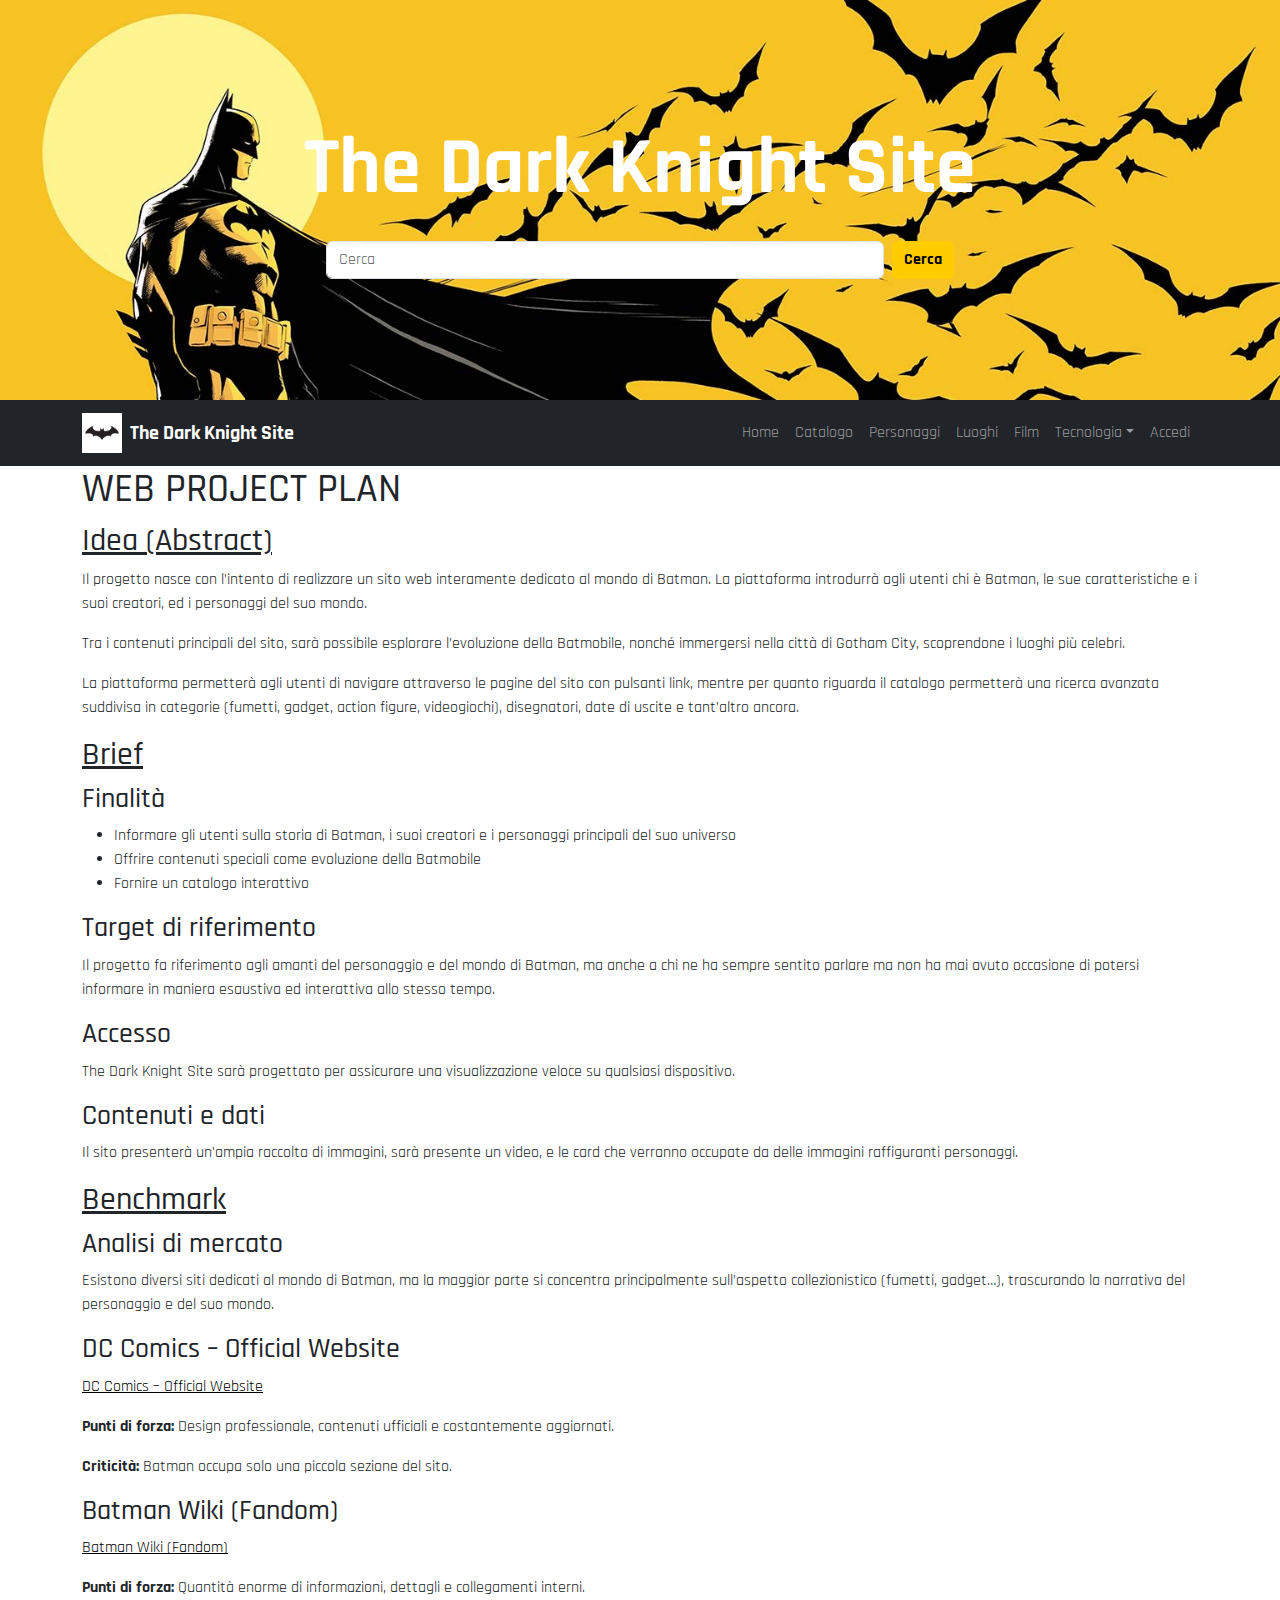
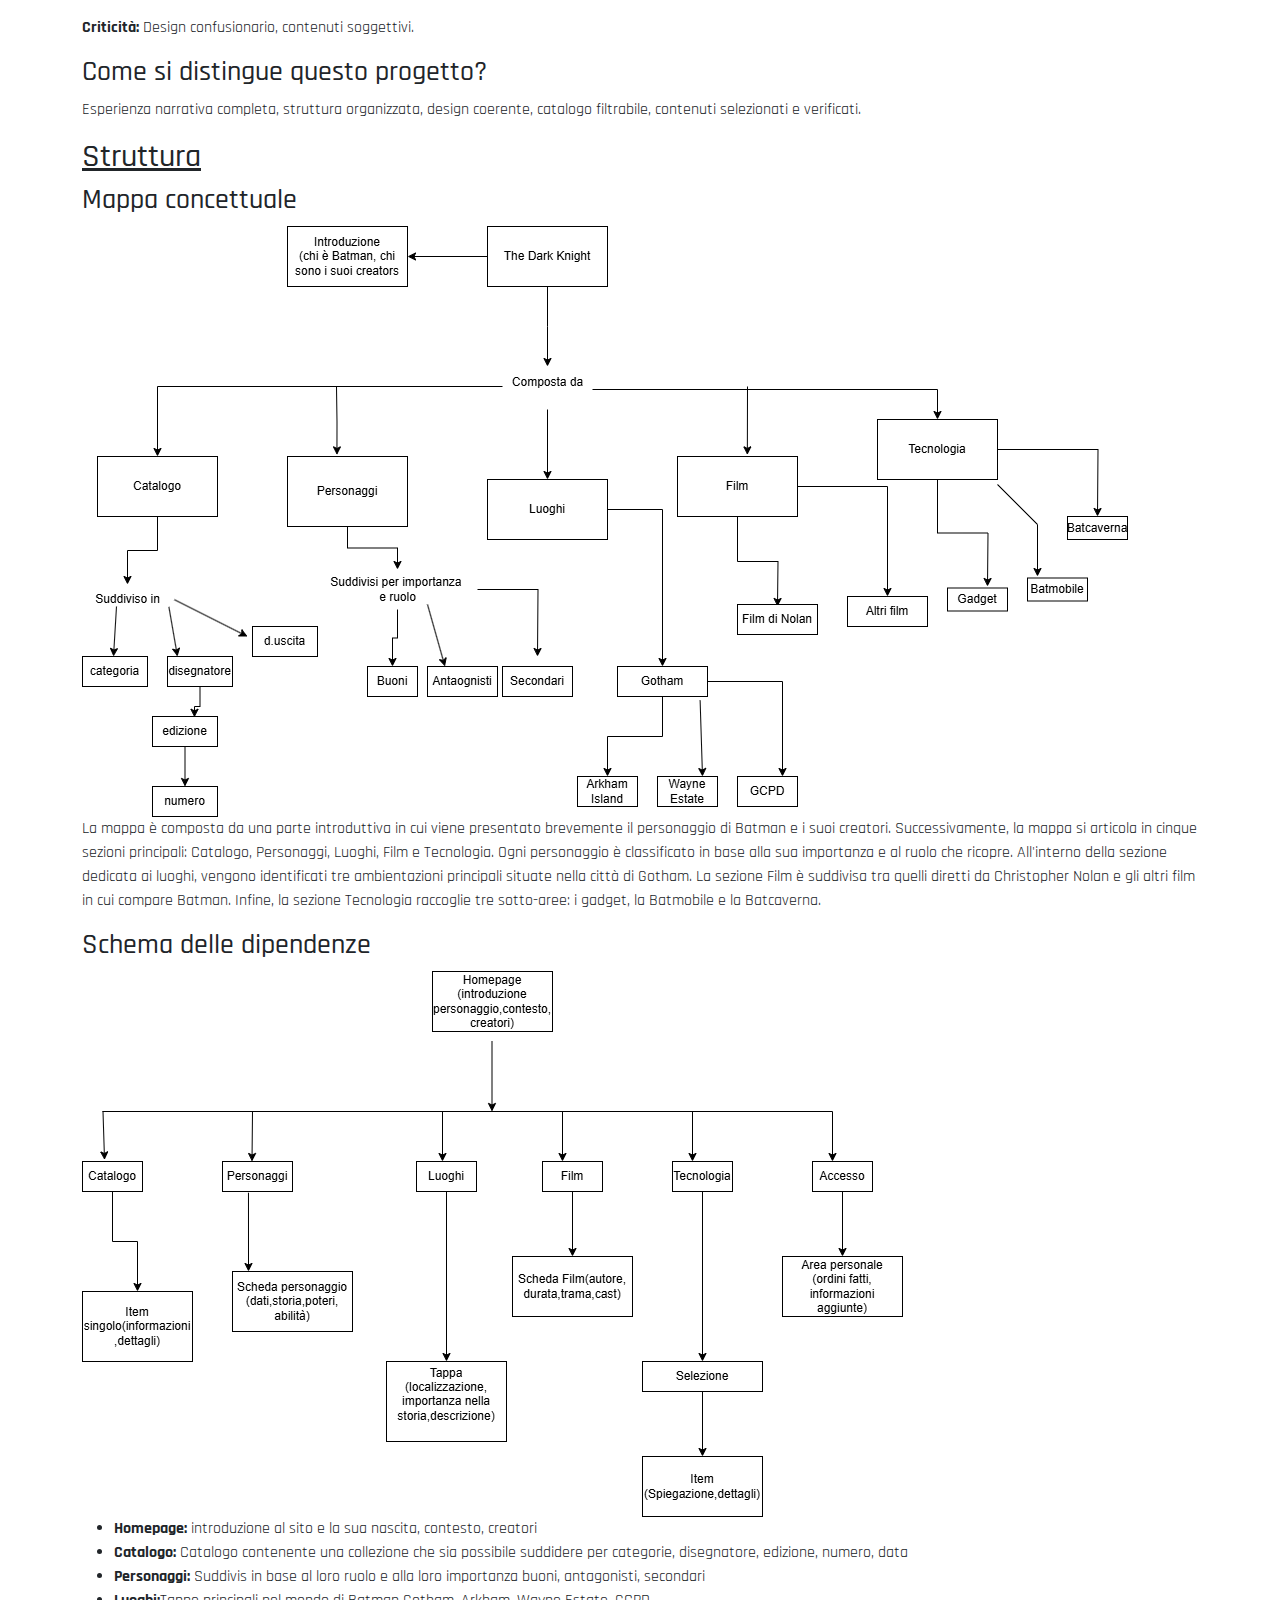
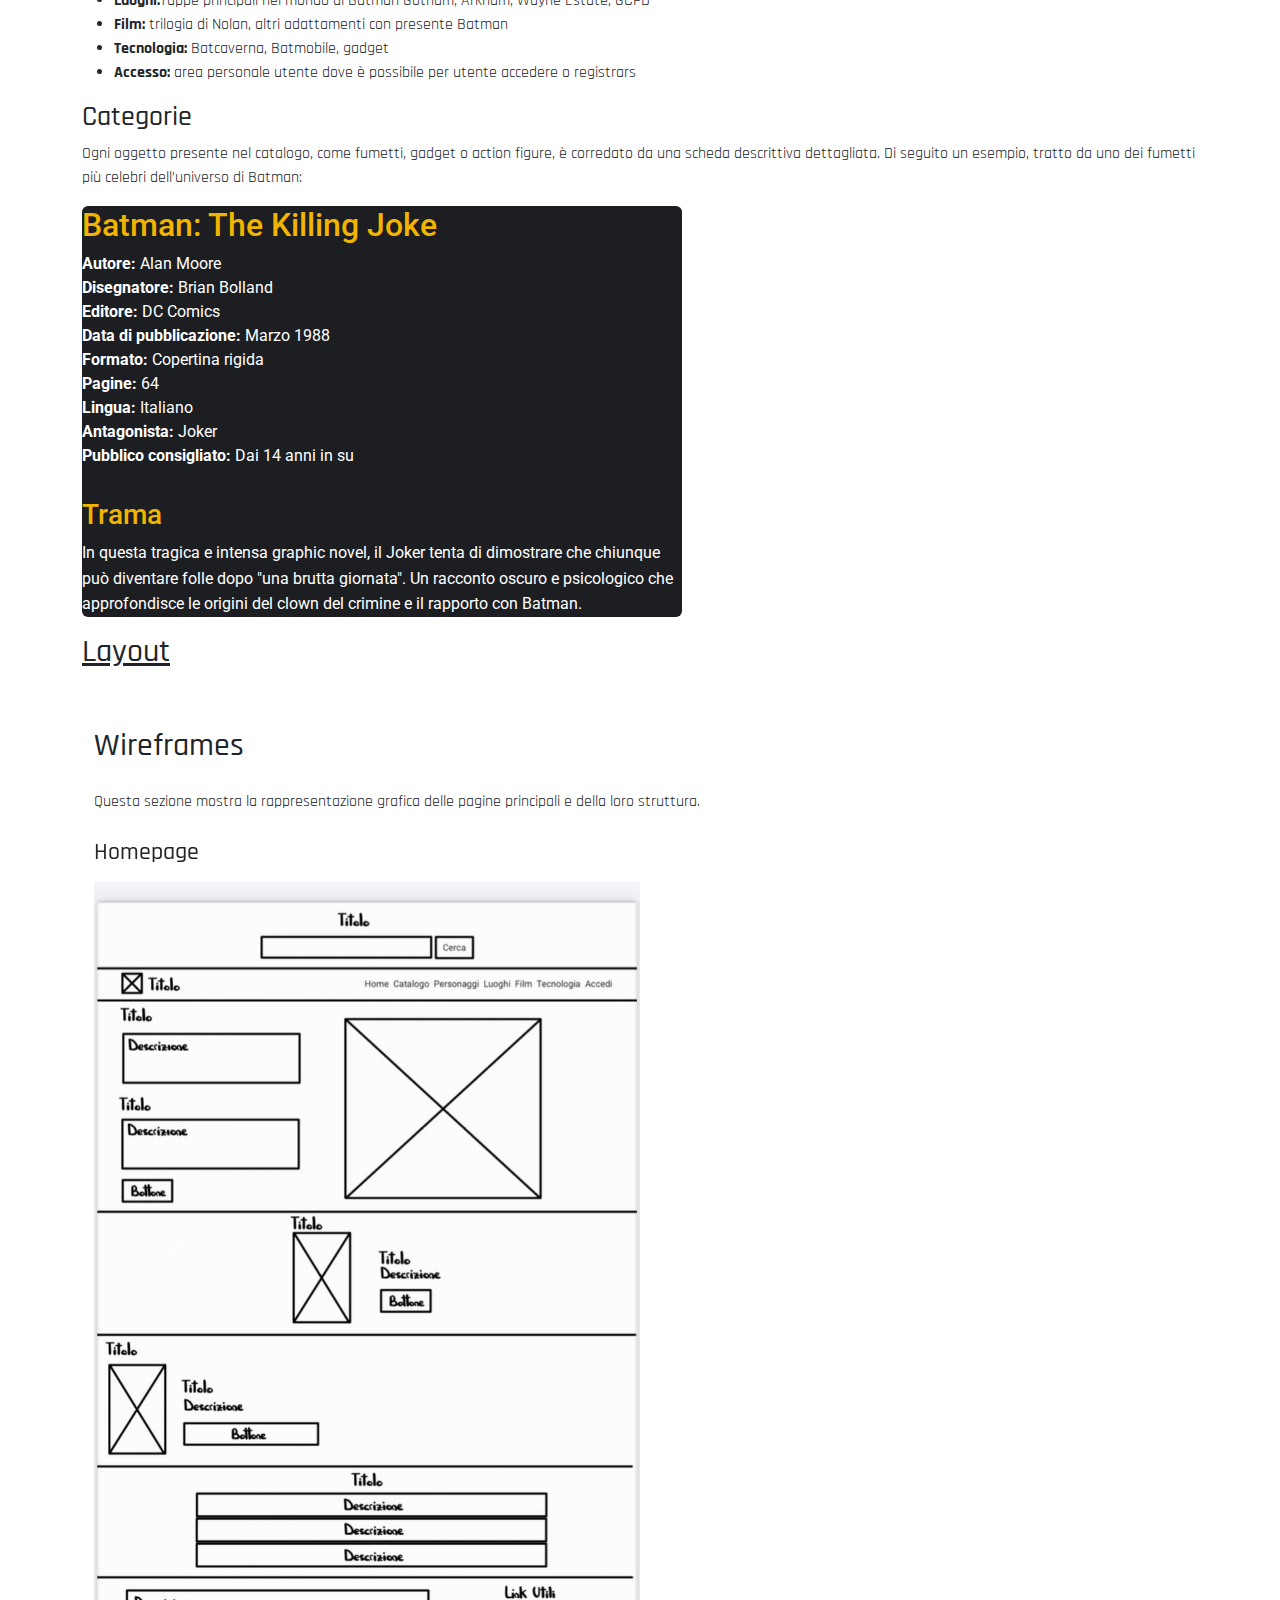
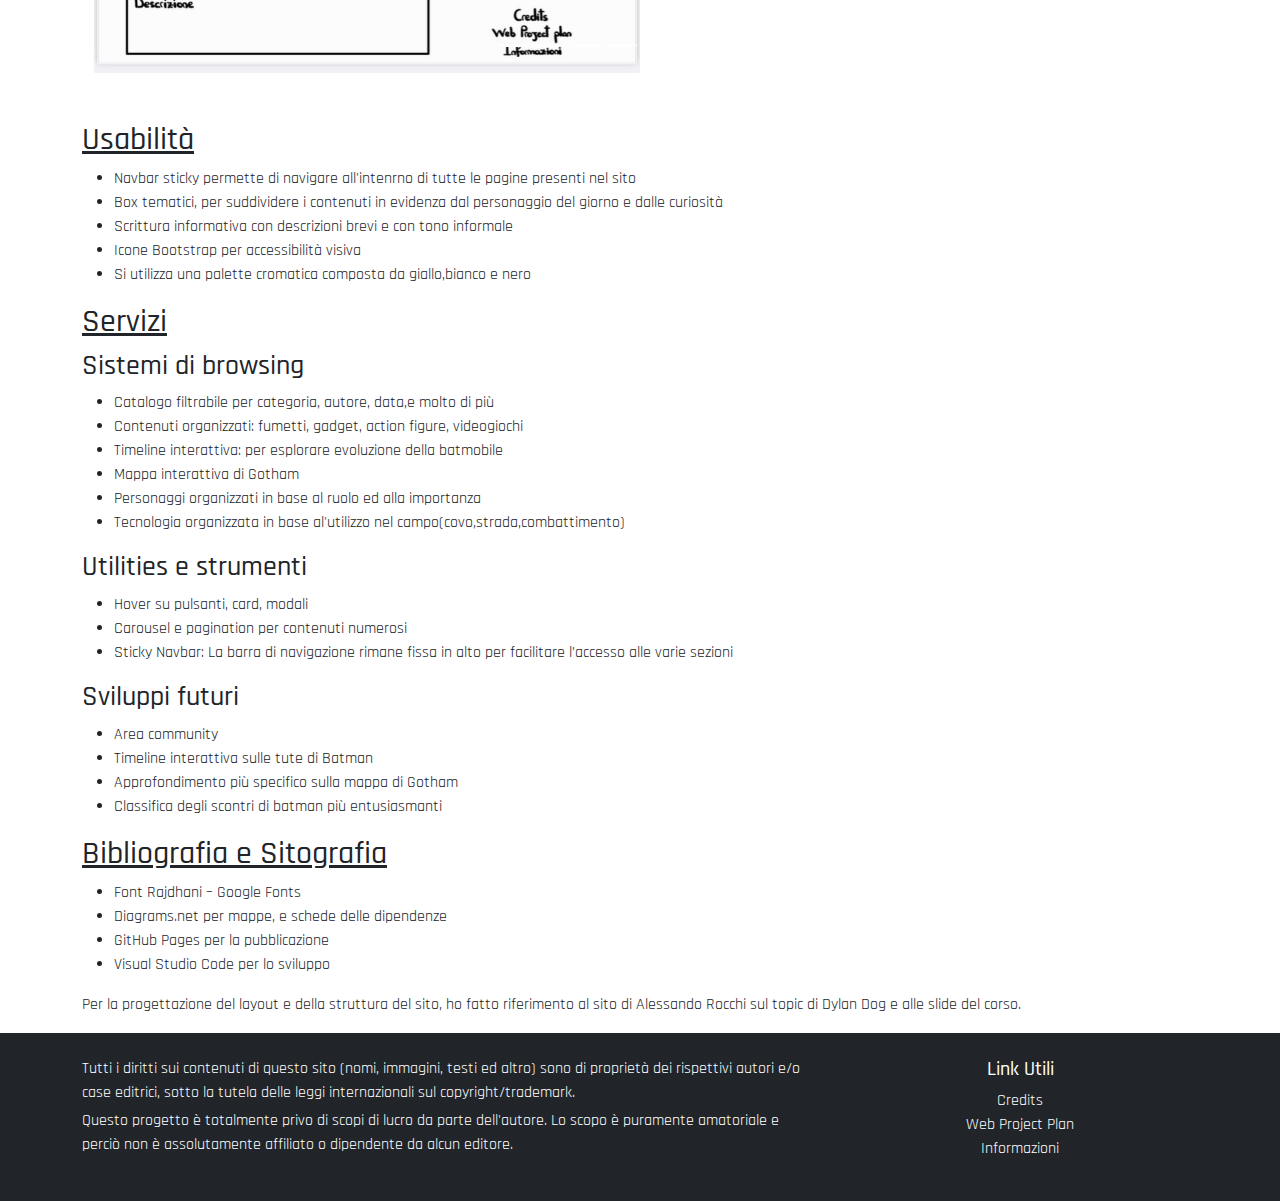
<file: html/WebProjectPlan.html>
<!DOCTYPE html>
<html lang="it">
<head>
    <meta charset="UTF-8">
    <meta name="viewport" content="width=device-width, initial-scale=1.0">
    <title>The Dark Knight Site</title>

        <!-- Metadati Dublin Core -->
        <link rel="schema.DC" href="http://purl.org/dc/elements/1.1/"/>

        <META name="DC.Title" content="Batman Universe - Catalogo Digitale"/>
        <META name="DC.Creator" content="Thomas Gualandi"/>
        <META name="DC.Subject" content="Batman, Catalogo, Personaggi, Film, Tecnologia"/>
        <META name="DC.Description" content="Guida completa all'universo di Batman: storia, nemici, alleati, luoghi, film, fumetti e videogiochi dedicati al Cavaliere Oscuro."/>
        <META name="DC.Publisher" content="Github Pages"/>
        <META name="DC.Date" content="2025/03/22"/>
        <META name="DC.Type" content="Catalogo web interattivo"/>
        <META name="DC.Format" content="Sito web"/>
        <META name="DC.Source" content="Batman - Personaggio creato da Bob Kane e Bill Finger per DC Comics"/>
        <META name="DC.Language" content="It"/>

    <!-- Font Roboto -->
    <link href="https://fonts.googleapis.com/css2?family=Roboto&display=swap" rel="stylesheet">

    <!-- Bootstrap CSS -->
    <link href="https://cdn.jsdelivr.net/npm/bootstrap@5.3.3/dist/css/bootstrap.min.css" rel="stylesheet">
    <link href="https://cdn.jsdelivr.net/npm/bootstrap-icons/font/bootstrap-icons.css" rel="stylesheet">

    <!-- Bootstrap JS -->
    <script src="https://cdn.jsdelivr.net/npm/bootstrap@5.3.3/dist/js/bootstrap.bundle.min.js"></script>

    <link href="https://fonts.googleapis.com/css2?family=Rajdhani:wght@400;600;700&display=swap" rel="stylesheet">

    
    
<!-- CSS Personalizzato -->
<link rel="stylesheet" href="../style/style.css"/>

</head>

<body>

   <!-- Header -->
<header class="bg-primary text-white py-5">
    <div class="container text-center">
        <h1 class="display-1 fw-bold">The Dark Knight Site</h1>

        <!-- Search Bar  -->
        <form class="d-flex justify-content-center mt-4" role="search">
            <input class="form-control me-2 w-50" type="search" placeholder="Cerca" aria-label="Search">
            <button class="btn btn-warning" type="submit">Cerca</button>
        </form>
    </div>
</header>


    <!-- Navbar -->
    <nav class="navbar navbar-expand-lg navbar-dark bg-dark sticky-top">
        <div class="container">
            <a class="navbar-brand d-flex align-items-center" href="../index.html">
                <img src="../immagini/logo.webp" alt="Logo Batman" class="me-2" style="width: 40px; height: auto;">
                <span class="fw-bold">The Dark Knight Site</span>
            </a>
            <button class="navbar-toggler" type="button" data-bs-toggle="collapse" data-bs-target="#navbarNav"
                aria-controls="navbarNav" aria-expanded="false" aria-label="Toggle navigation">
                <span class="navbar-toggler-icon"></span>
            </button>
            
            
            <div class="collapse navbar-collapse" id="navbarNav">
                <ul class="navbar-nav ms-auto">
                    <li class="nav-item"><a class="nav-link " href="../index.html">Home</a></li>
                    <li class="nav-item"><a class="nav-link" href="catalogo.html">Catalogo</a></li>
                    <li class="nav-item"><a class="nav-link" href="personaggi.html">Personaggi</a></li>
                    <li class="nav-item"><a class="nav-link" href="luoghi.html">Luoghi</a></li>
                    <li class="nav-item"><a class="nav-link" href="film_batman.html">Film</a></li>
                    <li class="nav-item dropdown">
                        <a class="nav-link dropdown-toggle" href="#" id="filmDropdown" role="button" data-bs-toggle="dropdown"
                            aria-expanded="false">Tecnologia</a>
                        <ul class="dropdown-menu dropdown-menu-dark" aria-labelledby="filmDropdown">
                            <li><a class="dropdown-item" href="batmobile.html">Batmobile</a></li>
                            <li><a class="dropdown-item" href="#">Batcaverna</a></li>
                            <li><a class="dropdown-item" href="#">Gadget</a></li>
                        </ul>
                    </li>
                    <li class="nav-item"><a class="nav-link" href="accedi.html">Accedi</a></li>
                </ul>

               
            </div>
        </div>
    </nav>

    <div class="container">
        <h1>WEB PROJECT PLAN</h1>
    
        <div class="section">
          <u><h2>Idea (Abstract)</h2></u>
          <p>Il progetto nasce con l’intento di realizzare un sito web interamente dedicato al mondo di Batman. La piattaforma introdurrà agli utenti chi è Batman, le sue caratteristiche e i suoi creatori, ed i personaggi del suo mondo.</p>
          <p>Tra i contenuti principali del sito, sarà possibile esplorare l’evoluzione della Batmobile, nonché immergersi nella città di Gotham City, scoprendone i luoghi più celebri.</p>
          <p>La piattaforma permetterà agli utenti di navigare attraverso le pagine del sito con pulsanti link, mentre per quanto riguarda il catalogo permetterà una ricerca avanzata suddivisa in categorie (fumetti, gadget, action figure, videogiochi), disegnatori, date di uscite e tant’altro ancora.</p>
        </div>
    
        <div class="section">
          <u><h2>Brief</h2></u>
          <h3>Finalità</h3>
          <ul>
            <li>Informare gli utenti sulla storia di Batman, i suoi creatori e i personaggi principali del suo universo</li>
            <li>Offrire contenuti speciali come evoluzione della Batmobile</li>
            <li>Fornire un catalogo interattivo</li>
          </ul>
    
          <h3>Target di riferimento</h3>
          <p>Il progetto fa riferimento agli amanti del personaggio e del mondo di Batman, ma anche a chi ne ha sempre sentito parlare ma non ha mai avuto occasione di potersi informare in maniera esaustiva ed interattiva allo stesso tempo.</p>
    
          <h3>Accesso</h3>
          <p>The Dark Knight Site sarà progettato per assicurare una visualizzazione veloce su qualsiasi dispositivo.</p>
    
          <h3>Contenuti e dati</h3>
          <p>Il sito presenterà un’ampia raccolta di immagini, sarà presente un video, e le card che verranno occupate da delle immagini raffiguranti personaggi.</p>
        </div>
    
        <div class="section">
          <u><h2>Benchmark</h2></u>
          <h3>Analisi di mercato</h3>
          <p>Esistono diversi siti dedicati al mondo di Batman, ma la maggior parte si concentra principalmente sull’aspetto collezionistico (fumetti, gadget…), trascurando la narrativa del personaggio e del suo mondo.</p>
    
          <h3>DC Comics – Official Website</h3>
          <p><a href="https://www.dc.com/characters/batman" target="_blank" style="color:#000; text-decoration: underline;">DC Comics – Official Website</a></p>
          <p><strong>Punti di forza:</strong> Design professionale, contenuti ufficiali e costantemente aggiornati.</p>
          <p><strong>Criticità:</strong> Batman occupa solo una piccola sezione del sito.</p>
    
          <h3>Batman Wiki (Fandom)</h3>
          <p><a href="https://batman.fandom.com/wiki/Batman_Wiki" target="_blank" style="color:#000; text-decoration: underline;">Batman Wiki (Fandom)</a></p>
          <p><strong>Punti di forza:</strong> Quantità enorme di informazioni, dettagli e collegamenti interni.</p>
          <p><strong>Criticità:</strong> Design confusionario, contenuti soggettivi.</p>
    
          <h3>Come si distingue questo progetto?</h3>
          <p>Esperienza narrativa completa, struttura organizzata, design coerente, catalogo filtrabile, contenuti selezionati e verificati.</p>
        </div>
    
        <div class="section">
          <u><h2>Struttura</h2></u>
    
          <h3>Mappa concettuale</h3>
          <img src="../Mappa_Concettuale.png" alt="Mappa concettuale del sito">
          <p>La mappa è composta da una parte introduttiva in cui viene presentato brevemente il personaggio di Batman e i suoi creatori.
            Successivamente, la mappa si articola in cinque sezioni principali: Catalogo, Personaggi, Luoghi, Film e Tecnologia.
            
            Ogni personaggio è classificato in base alla sua importanza e al ruolo che ricopre.
            All'interno della sezione dedicata ai luoghi, vengono identificati tre ambientazioni principali situate nella città di Gotham.
            La sezione Film è suddivisa tra quelli diretti da Christopher Nolan e gli altri film in cui compare Batman.
            Infine, la sezione Tecnologia raccoglie tre sotto-aree: i gadget, la Batmobile e la Batcaverna.</p>
    
          <h3>Schema delle dipendenze</h3>
          <img src="../schema_dipendenze.png" alt="Schema delle dipendenze">
    
          <ul>
            <li><strong>Homepage:</strong> introduzione al sito e la sua nascita, contesto, creatori</li>
            <li><strong>Catalogo:</strong> Catalogo contenente una collezione che sia possibile suddidere per categorie, disegnatore, edizione, numero, data</li>
            <li><strong>Personaggi:</strong> Suddivis in base al loro ruolo e alla loro importanza buoni, antagonisti, secondari</li>
            <li><strong>Luoghi:</strong>Tappe principali nel mondo di Batman Gotham, Arkham, Wayne Estate, GCPD</li>
            <li><strong>Film:</strong> trilogia di Nolan, altri adattamenti con presente Batman</li>
            <li><strong>Tecnologia:</strong> Batcaverna, Batmobile, gadget</li>
            <li><strong>Accesso:</strong> area personale utente dove è possibile per utente accedere o registrars</li>
          </ul>

          <h3>Categorie</h3>

          <p>Ogni oggetto presente nel catalogo, come fumetti, gadget o action figure,
             è corredato da una scheda descrittiva dettagliata. Di seguito un esempio, tratto da uno dei fumetti 
             più celebri dell’universo di Batman:</p> 
             <div style="background-color:#1c1e22;  color:#fff; font-family:'Roboto', sans-serif; border-radius:6px; 
             max-width:600px; "> <h2 style="color:#f1b400;">Batman: The Killing Joke</h2> <ul style="list-style: none; 
             padding: 0;"> 
             <li><strong>Autore:</strong> Alan Moore</li> <li><strong>Disegnatore:</strong> Brian Bolland</li> 
             <li><strong>Editore:</strong> DC Comics</li> <li><strong>Data di pubblicazione:</strong> Marzo 1988</li> 
             <li><strong>Formato:</strong> Copertina rigida</li> <li><strong>Pagine:</strong> 64</li> 
             <li><strong>Lingua:</strong> Italiano</li> <li><strong>Antagonista:</strong> Joker</li> 
             <li><strong>Pubblico consigliato:</strong> Dai 14 anni in su</li> 
            </ul> <h3 style="color:#f1b400; margin-top: 30px;">Trama</h3> 
            <p style="line-height:1.6;">In questa tragica e intensa graphic novel, il Joker tenta di dimostrare che chiunque può diventare folle dopo "una brutta giornata".
             Un racconto oscuro e psicologico che approfondisce le origini del clown del crimine e il rapporto con Batman.</p> 
             </div>

        </div>

        <div class="section">
            <u><h2>Layout</h2></u>

            <!-- Wireframes -->
<section id="wireframes" class="py-5">
    <div class="container">
        <h2 class="mb-4 "> Wireframes</h2>
        <p>
            Questa sezione mostra la rappresentazione grafica delle pagine principali e della loro struttura.
        </p>

        <!-- Carosello -->
        <div id="wireframeCarousel" class="carousel slide mt-4" class="carousel slide" data-bs-ride="carousel" data-bs-interval="3000" data-bs-pause="false" data-bs-wrap="true">
            <!-- Indicatori -->
            <div class="carousel-indicators">
                <button type="button" data-bs-target="#wireframeCarousel" data-bs-slide-to="0" class="active"></button>
                <button type="button" data-bs-target="#wireframeCarousel" data-bs-slide-to="1"></button>
                <button type="button" data-bs-target="#wireframeCarousel" data-bs-slide-to="2"></button>
                <button type="button" data-bs-target="#wireframeCarousel" data-bs-slide-to="3"></button>
                <button type="button" data-bs-target="#wireframeCarousel" data-bs-slide-to="4"></button>
                <button type="button" data-bs-target="#wireframeCarousel" data-bs-slide-to="5"></button>
                <button type="button" data-bs-target="#wireframeCarousel" data-bs-slide-to="6"></button>
                <button type="button" data-bs-target="#wireframeCarousel" data-bs-slide-to="7"></button>


            </div>

            <!-- Slide -->
            <div class="carousel-inner data-bs-interval=3000">
                <div class="carousel-item active">
                    <h4 class="mb-3">Homepage</h4>
                    <img src="../Wireframe/Home .jpg" class="d-block w-100" alt="Wireframe Home">
                </div>
                <div class="carousel-item">
                    <h4 class="mb-3">Catalogo</h4>
                    <img src="../Wireframe/catalogo.jpg" class="d-block w-100" alt="Wireframe Catalogo">
                </div>
                <div class="carousel-item">
                    <h4 class="mb-3">Item</h4>
                    <img src="../Wireframe/item.jpg" class="d-block w-100" alt="Wireframe Item">
                </div>
                <div class="carousel-item">
                    <h4 class="mb-3">Film</h4>
                    <img src="../Wireframe/film.jpg" class="d-block w-100" alt="Wireframe Film">
                </div>
                <div class="carousel-item">
                    <h4 class="mb-3">Luoghi</h4>
                    <img src="../Wireframe/luoghi.jpg" class="d-block w-100" alt="Wireframe Luoghi">
                </div>
                <div class="carousel-item">
                    <h4 class="mb-3">Personaggi</h4>
                    <img src="../Wireframe/personaggi.jpg" class="d-block w-100" alt="Wireframe Personaggi">
                </div>
                <div class="carousel-item">
                    <h4 class="mb-3">Accedi</h4>
                    <img src="../Wireframe/accedi.jpg" class="d-block w-100" alt="Wireframe Accedi">
                </div>
                <div class="carousel-item">
                    <h4 class="mb-3">Tecnologia</h4>
                    <img src="../Wireframe/tecnologia.jpg" class="d-block w-100" alt="Wireframe Tecnologia">
                </div>
            </div>

            <button class="carousel-control-prev" type="button" data-bs-target="#wireframeCarousel" data-bs-slide="prev">
                <span class="carousel-control-prev-icon" aria-hidden="true"></span>
                <span class="visually-hidden">Precedente</span>
            </button>
            <button class="carousel-control-next" type="button" data-bs-target="#wireframeCarousel" data-bs-slide="next">
                <span class="carousel-control-next-icon" aria-hidden="true"></span>
                <span class="visually-hidden">Successivo</span>
            </button>
        </div>
    </div>
</section>
              




        </div>

        <div class="section">
        <u><h2>Usabilità</h2></u>
            <ul>
              <li>Navbar sticky permette di navigare all'intenrno di tutte le pagine presenti nel sito</li>
              <li>Box tematici, per suddividere i contenuti in evidenza dal personaggio del giorno e dalle curiosità</li>
              <li>Scrittura informativa con descrizioni brevi e con tono informale</li>
              <li>Icone Bootstrap per accessibilità visiva</li>
              <li>Si utilizza una palette cromatica composta da giallo,bianco e nero</li>
            </ul>
          </div>
      
          <div class="section">
        <u><h2>Servizi</h2></u>
      
            <h3>Sistemi di browsing</h3>
            <ul>
              <li>Catalogo filtrabile per categoria, autore, data,e molto di più</li>
              <li>Contenuti organizzati: fumetti, gadget, action figure, videogiochi</li>
              <li>Timeline interattiva: per esplorare evoluzione della batmobile</li>
              <li>Mappa interattiva di Gotham</li>
              <li>Personaggi organizzati in base al ruolo ed alla importanza</li>
              <li>Tecnologia organizzata in base al'utilizzo nel campo(covo,strada,combattimento)</li>
            </ul>
      
            <h3>Utilities e strumenti</h3>
            <ul>
              <li>Hover su pulsanti, card, modali</li>
              <li>Carousel e pagination per contenuti numerosi</li>
              <li>Sticky Navbar: La barra di navigazione rimane fissa in alto per facilitare l’accesso alle varie sezioni</li>

            </ul>
      
            <h3>Sviluppi futuri</h3>
            <ul>
              <li>Area community</li>
              <li>Timeline interattiva sulle tute di Batman</li>
              <li>Approfondimento più specifico sulla mappa di Gotham</li>
              <li>Classifica degli scontri di batman più entusiasmanti </li>
            </ul>
          </div>
      
          <div class="section">
        <u><h2>Bibliografia e Sitografia</h2></u>
            <ul>
              <li>Font Rajdhani – Google Fonts</li>
              <li>Diagrams.net per mappe, e schede delle dipendenze</li>
              <li>GitHub Pages per la pubblicazione</li>
              <li>Visual Studio Code per lo sviluppo</li>
            </ul>
            <p>Per la progettazione del layout e della struttura del sito, ho fatto riferimento al sito di Alessando Rocchi sul topic di Dylan Dog e alle slide del corso.
            </p>
          </div>
        </div>





























    <!-- Footer -->
<footer class="bg-dark text-white py-4">
    <div class="container">
        <div class="row">
            <!-- Testo legale -->
            <div class="col-md-8">
                <p class="mb-1">
                    Tutti i diritti sui contenuti di questo sito (nomi, immagini, testi ed altro) sono di proprietà dei rispettivi autori e/o case editrici, sotto la tutela delle leggi internazionali sul copyright/trademark.
                </p>
                <p class="mb-0">
                    Questo progetto è totalmente privo di scopi di lucro da parte dell'autore. Lo scopo è puramente amatoriale e perciò non è assolutamente affiliato o dipendente da alcun editore.
                </p>
            </div>
            <!-- Link Utili -->
            <div class="col-md-4 text-center">
                <h5 class="mb-2">Link Utili</h5>
                <ul class="list-unstyled">
                    <li><a href="#" class="text-white text-decoration-none">Credits</a></li>
                    <li><a href="WebProjectPlan.html" class="text-white text-decoration-none">Web Project Plan</a></li>
                    <li><a href="#" class="text-white text-decoration-none">Informazioni</a></li>
                </ul>
            </div>
        </div>
    </div>
</footer>


</body>
</html>
</file>
<file: style/style.css>
body {
    font-family: 'Rajdhani', sans-serif;
}

.carousel-item img {
    width: 50% !important;
    height: auto;
}



/*
Header
======================== */
header {
    background-image: url("../immagini/sfondo_home1.jpg");
    background-size: cover;
    background-position: center top; /* Sposta il focus in alto */
    background-repeat: no-repeat;
    text-align: center;
    padding: 4rem 0;
    color: #fff;
    min-height: 400px;
    display: flex;
    align-items: center;
    justify-content: center;
    position: relative;
}


/* ========================
   Stile del Box Filtri
======================== */
.filter-container {
    background-color: #222; /* Sfondo scuro come le card */
    color: white;
    border-radius: 8px;
    padding: 20px;
    display: flex;
    flex-direction: column;
    justify-content: center;
}

/* Titolo dei filtri */
.filter-container h5 {
    font-size: 1.2rem;
    margin-bottom: 15px;
}

/* Accordion dello stesso colore delle card */
.accordion-item {
    background-color: #333 !important;
    border: none;
}

.accordion-button {
    background-color: #444 !important;
    color: white !important;
    border: none;
    font-weight: bold;
}

.accordion-button:hover {
    background-color: #555 !important;
}

/* Lista filtri con colori scuri */
.list-group-item {
    background-color: #222 !important;
    color: white !important;
    border: 1px solid #444 !important;
}

/* Checkbox stile giallo Batman */
.form-check-input {
    accent-color: #ffcc00;
}

/* Bottone "Applica Filtri" */
.btn-warning {
    background-color: #ffcc00;
    border: none;
    color: black;
    font-weight: bold;
}

.btn-warning:hover {
    background-color: #ff9900;
}


/* ========================
   Cards - Stile Dark
======================== */
.card {
    border: none;
    box-shadow: 0 4px 6px rgba(0, 0, 0, 0.1);
    transition: transform 0.2s, box-shadow 0.2s;
    background-color: #1c1c1c; /* Sfondo dark */
    color: white; /* Testo bianco */
}

/* Effetto Hover */
.card:hover {
    transform: scale(1.05);
    box-shadow: 0 8px 12px rgba(0, 0, 0, 0.2);
}

/* Titolo Card */
.card-title {
    font-size: 1rem;
    color: #ffcc00; /* Giallo Batman */
}

/* Testo sotto il titolo */
.card-text {
    font-size: 0.85rem;
    color: #ccc;
}

/* Stile dell'immagine */
.card-img-top {
    max-width: 80%;
    height: 160px;
    object-fit: contain;
    margin: 10px auto;
}

/* Stile della testata della card */
.card-header {
    background-color: #333 !important;
    color: #ffffff !important;
    text-align: center;
    font-weight: bold;
    font-size: 1.1rem;
}

/* Centrare testo e bottone */
.card-body {
    display: flex;
    flex-direction: column;
    align-items: center;
    justify-content: center;
}

/* Stile del pulsante */
.btn-primary {
    background-color: #ffcc00;
    border-color: #ffcc00;
    color: black;
    font-weight: bold;
}

.btn-primary:hover {
    background-color: #ff9900;
    border-color: #ff9900;
}
</file>
